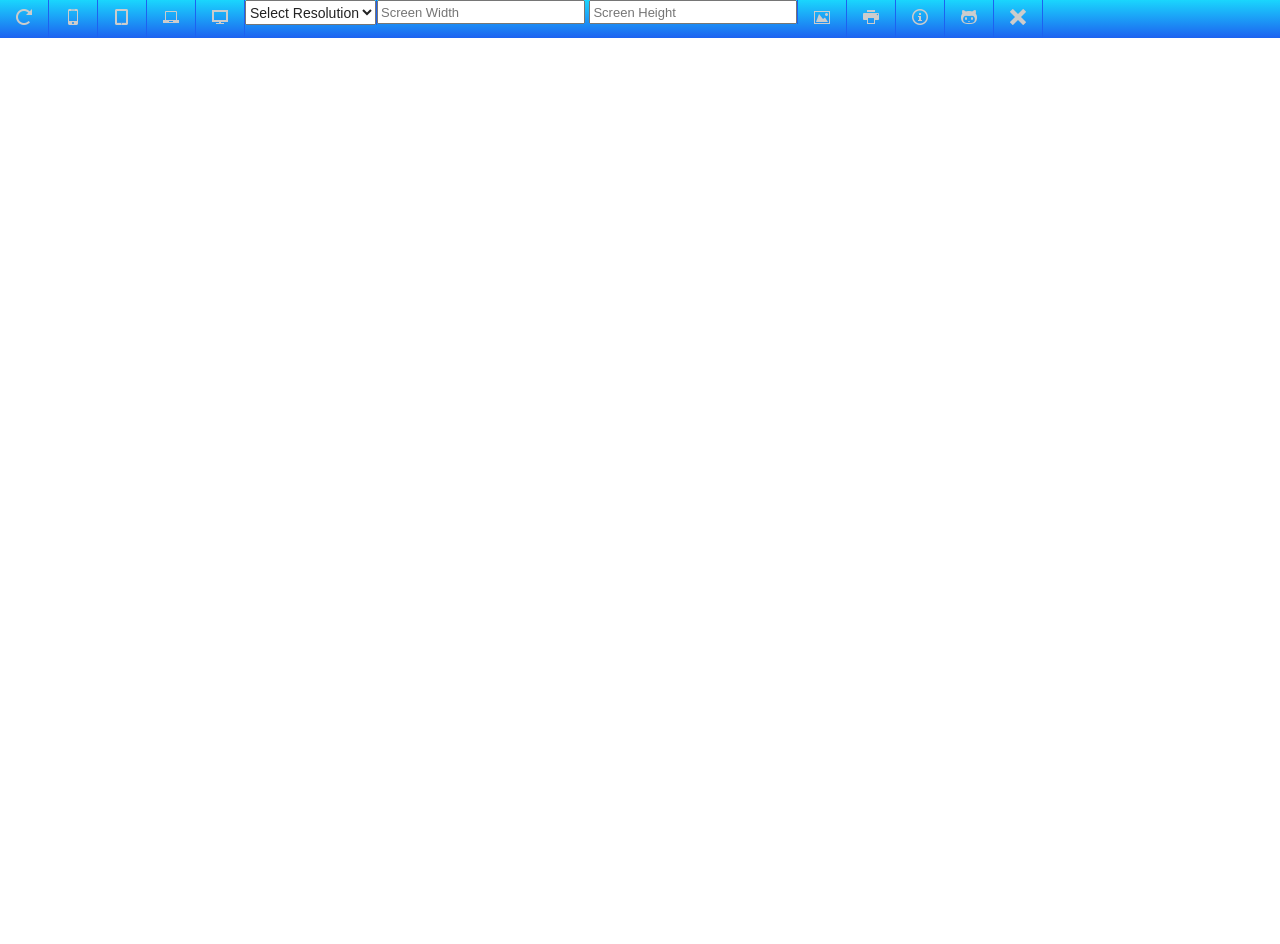
<file: index.html>
<!DOCTYPE html>
<!--[if lt IE 7]>      <html class="no-js lt-ie9 lt-ie8 lt-ie7"> <![endif]-->
<!--[if IE 7]>         <html class="no-js lt-ie9 lt-ie8"> <![endif]-->
<!--[if IE 8]>         <html class="no-js lt-ie9"> <![endif]-->
<!--[if gt IE 8]><!--> <html class="no-js"> <!--<![endif]-->
    <head>
        <meta charset="utf-8">
        <meta http-equiv="X-UA-Compatible" content="IE=edge">
        <title></title>
        <meta name="description" content="">
        <meta name="viewport" content="width=device-width, initial-scale=1">

        <!-- Place favicon.ico and apple-touch-icon.png in the root directory -->

        <link rel="stylesheet" href="css/main.css">

        <link rel="stylesheet/less" type="text/less" href="less/main.less" />

        <script src="scripts/vendor/less-1.6.3.min.js"></script>
        <script src="scripts/vendor/modernizr-2.6.2.min.js"></script>
    </head>
    <body>
        <!--[if lt IE 7]>
            <p class="browsehappy">You are using an <strong>outdated</strong> browser. Please <a href="http://browsehappy.com/">upgrade your browser</a> to improve your experience.</p>
        <![endif]-->



        <!--Viewport Ctrl-->
        <nav>

            <div class="ctrlBtn " id="resReset">
                <span class="ico-spinner5"></span>
            </div><!--Reset-->


            <div class="ctrlBtn " id="mobileRes">
                <span class="ico-mobile"></span>
            </div><!--Phone-->


            <div class="ctrlBtn " id="tabRes">
                <span class="ico-tablet"></span>
            </div><!--Tab-->


            <div class="ctrlBtn " id="laptopRes">
                <span class="ico-laptop"></span>
            </div><!--Laptop-->


            <div class="ctrlBtn " id="desktopRes">
                <span class="ico-screen"></span>
            </div><!--Desktop-->



            <div class="ctrlBtn ">
                <select>
                    <option>Select Resolution</option>

                </select>
            </div><!-- Select Res-->

             <div id='custom_size' class="ctrlBtn ">
                <input type="text" placeholder="Screen Width"/>
                <input type="text" placeholder="Screen Height"/>
            </div><!--Customise Res-->



            <div class="ctrlBtn ">
                <span class="ico-image2"></span>
            </div><!--SnapShot-->



            <div id='ico_print' class="ctrlBtn">
                <span class="ico-print"></span>
            </div><!--Print-->



            <div class="ctrlBtn ">
                <span class="ico-info"></span>
            </div><!--Info-->



            <div class="ctrlBtn ">
                <span class="ico-github"></span>
            </div><!--Github-->



            <div class="ctrlBtn ">
                <span class="ico-close"></span>
            </div><!--Close-->




        </nav>



        <div id="prjContainer">
           <iframe id="content" name="content" frameborder="0" src="http://blog.k97.in/" style="background-color: rgb(255, 255, 255);"></iframe>

        </div><!--/prjContainer-->













         <script src="//ajax.googleapis.com/ajax/libs/jquery/1.10.2/jquery.min.js"></script>
        <script>window.jQuery || document.write('<script src="scripts/vendor/jquery-1.10.2.min.js"><\/script>')</script>
        <script src="scripts/plugins.js"></script>
        <script src="scripts/main.js"></script>

        <!-- Google Analytics: change UA-XXXXX-X to be your site's ID. -->
        <script>
            (function(b,o,i,l,e,r){b.GoogleAnalyticsObject=l;b[l]||(b[l]=
            function(){(b[l].q=b[l].q||[]).push(arguments)});b[l].l=+new Date;
            e=o.createElement(i);r=o.getElementsByTagName(i)[0];
            e.src='//www.google-analytics.com/analytics.js';
            r.parentNode.insertBefore(e,r)}(window,document,'script','ga'));
            ga('create','UA-XXXXX-X');ga('send','pageview');
        </script>
    </body>
</html>
</file>
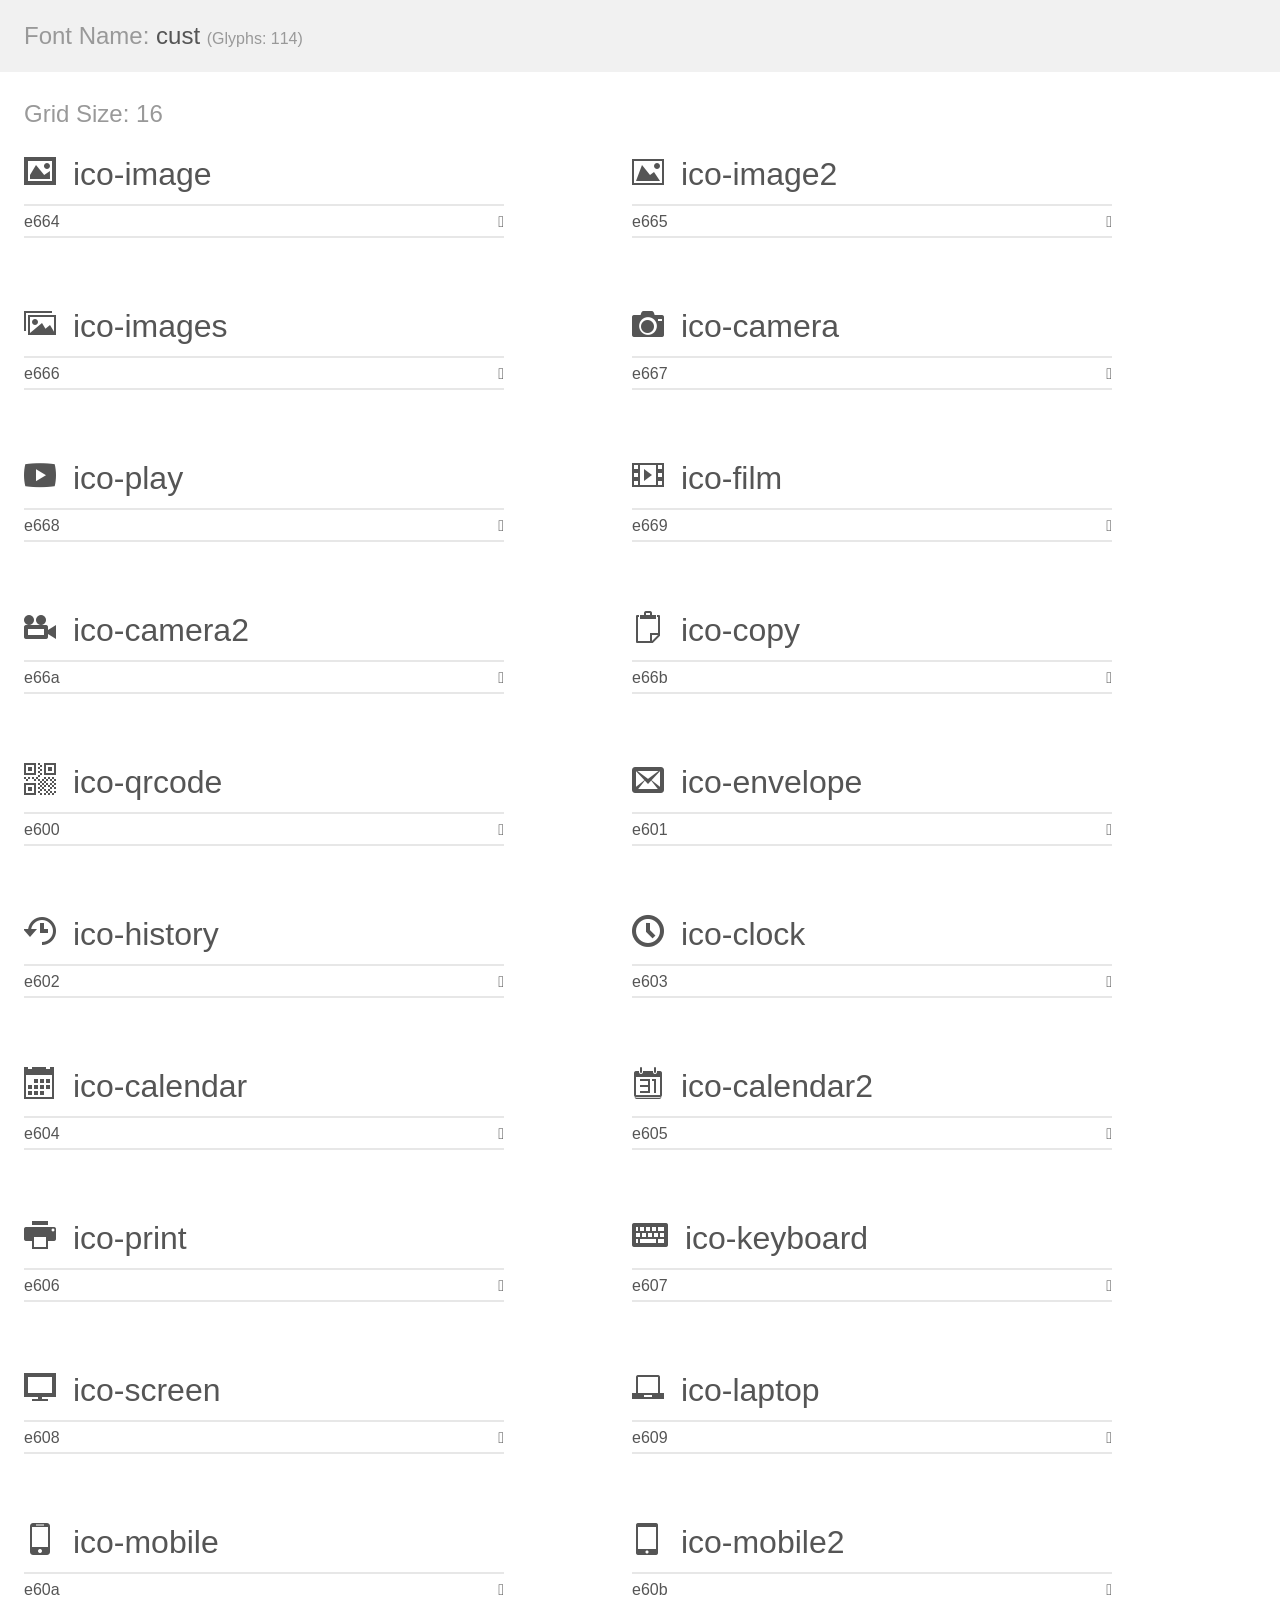
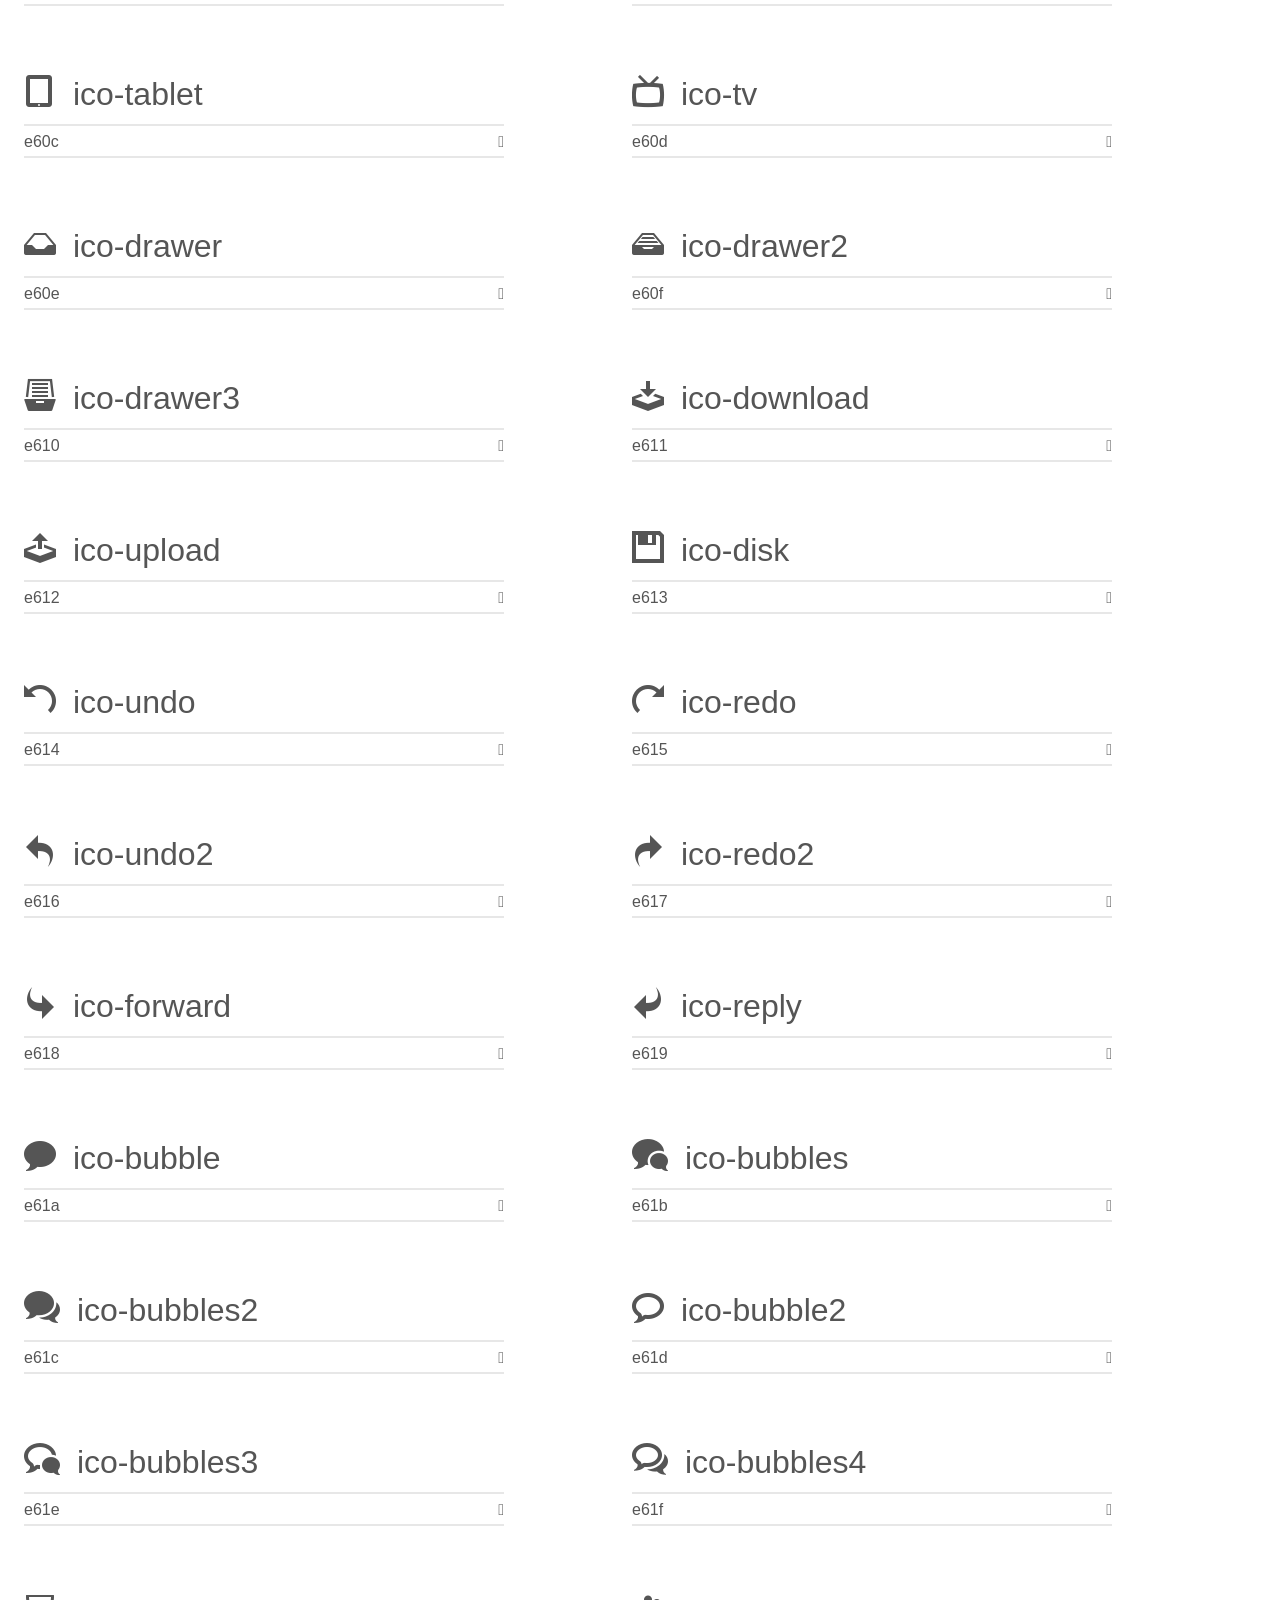
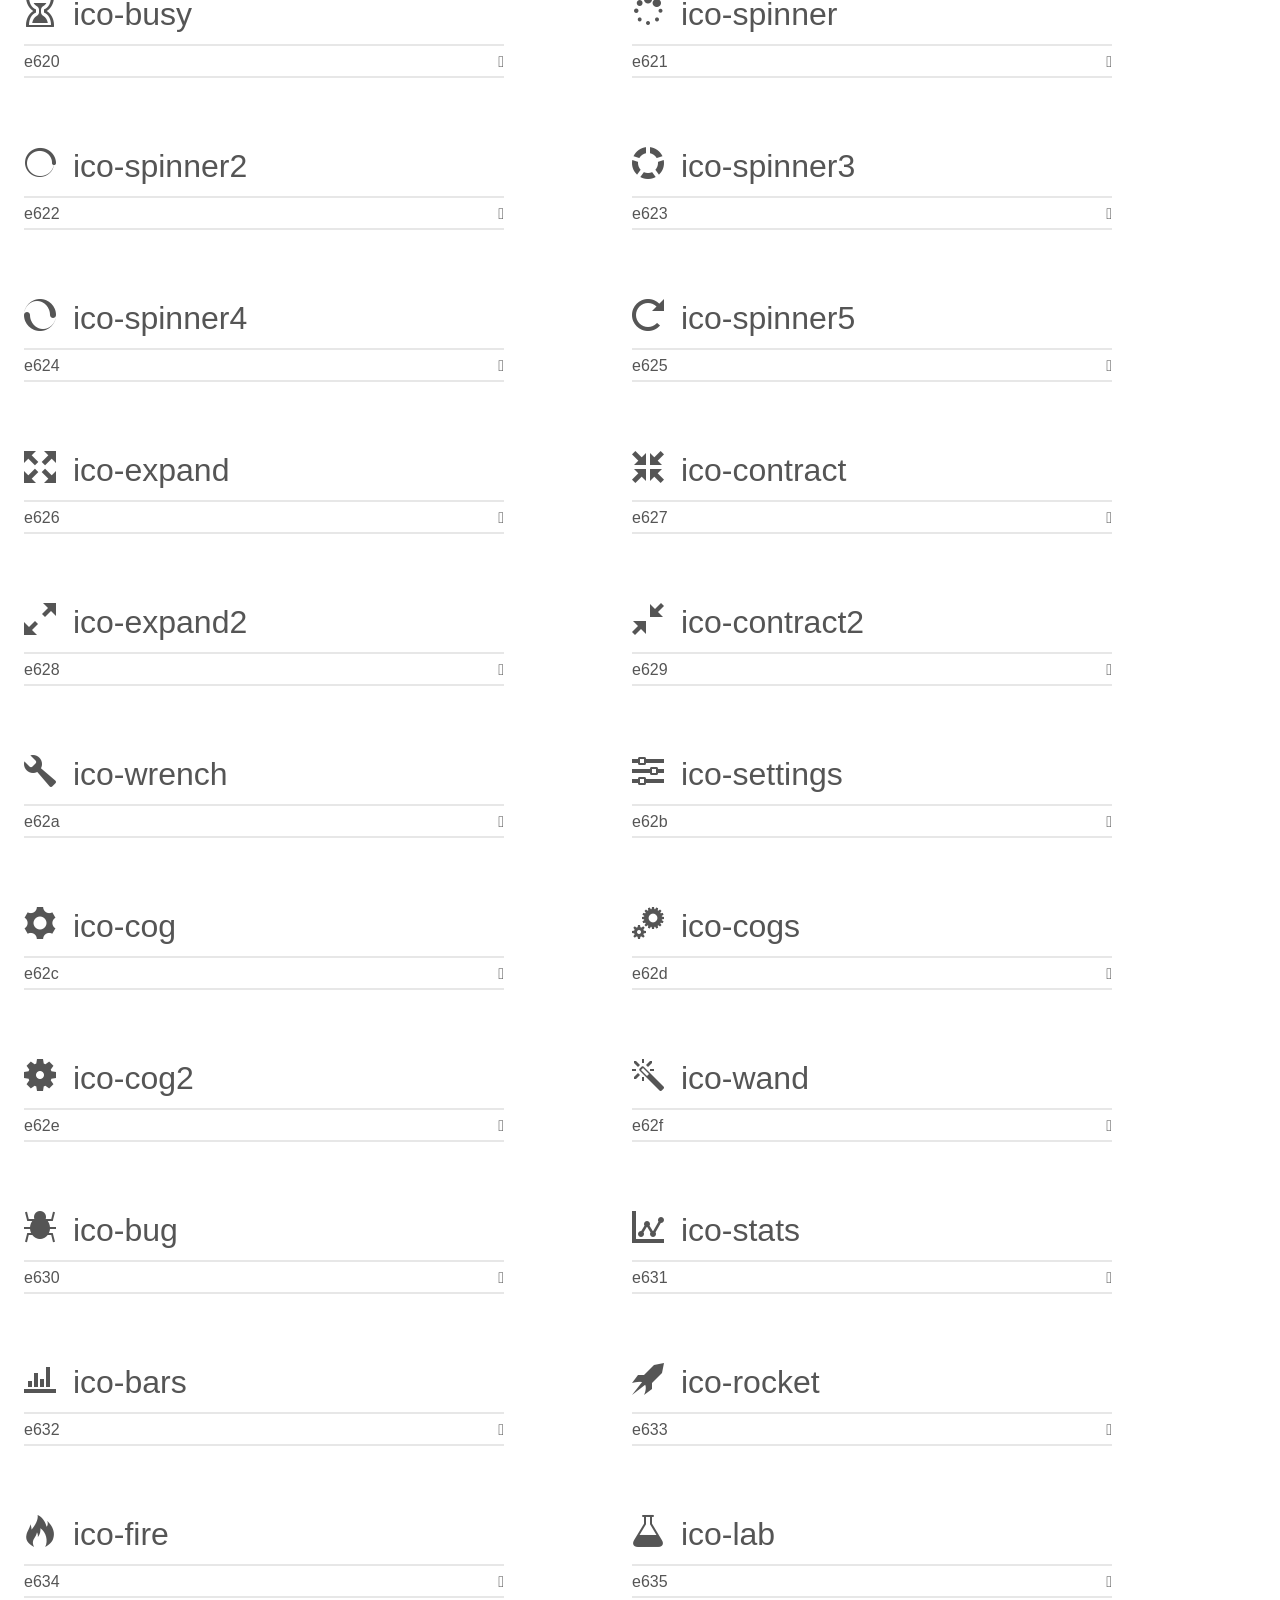
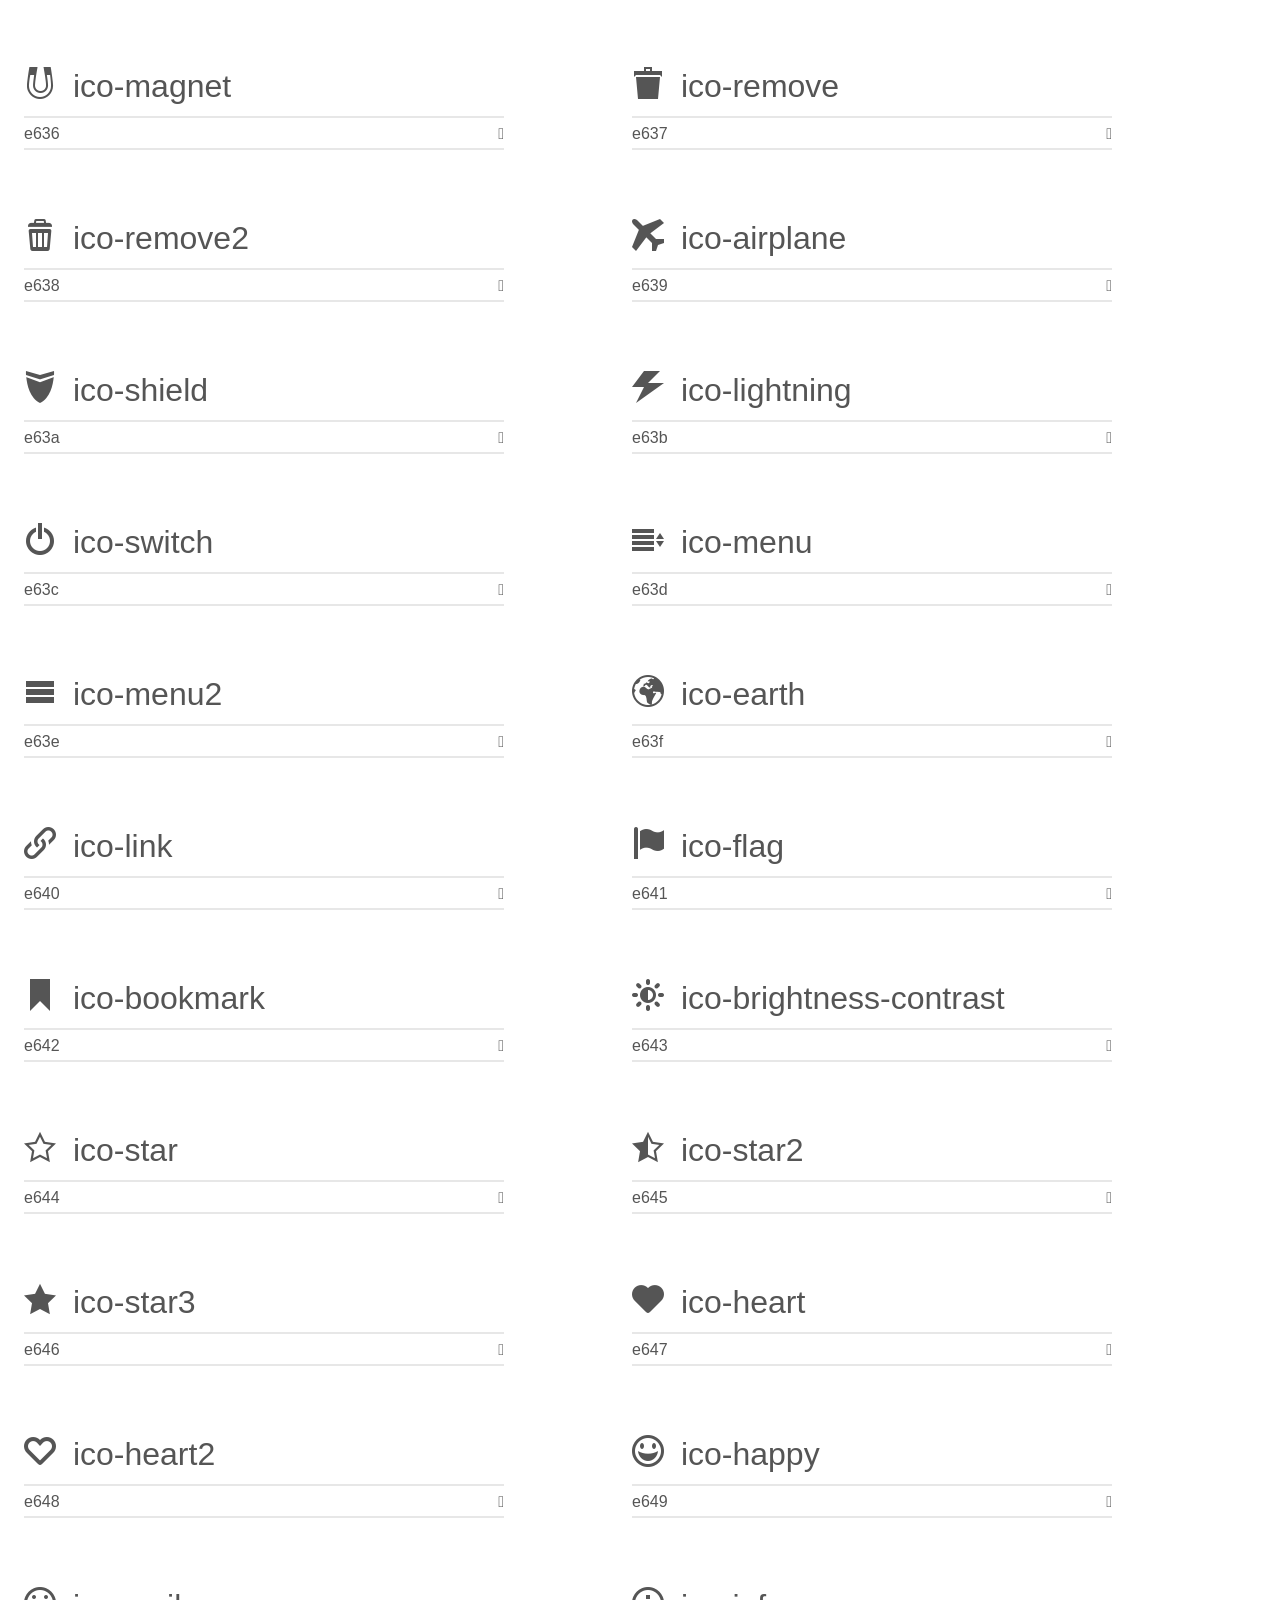
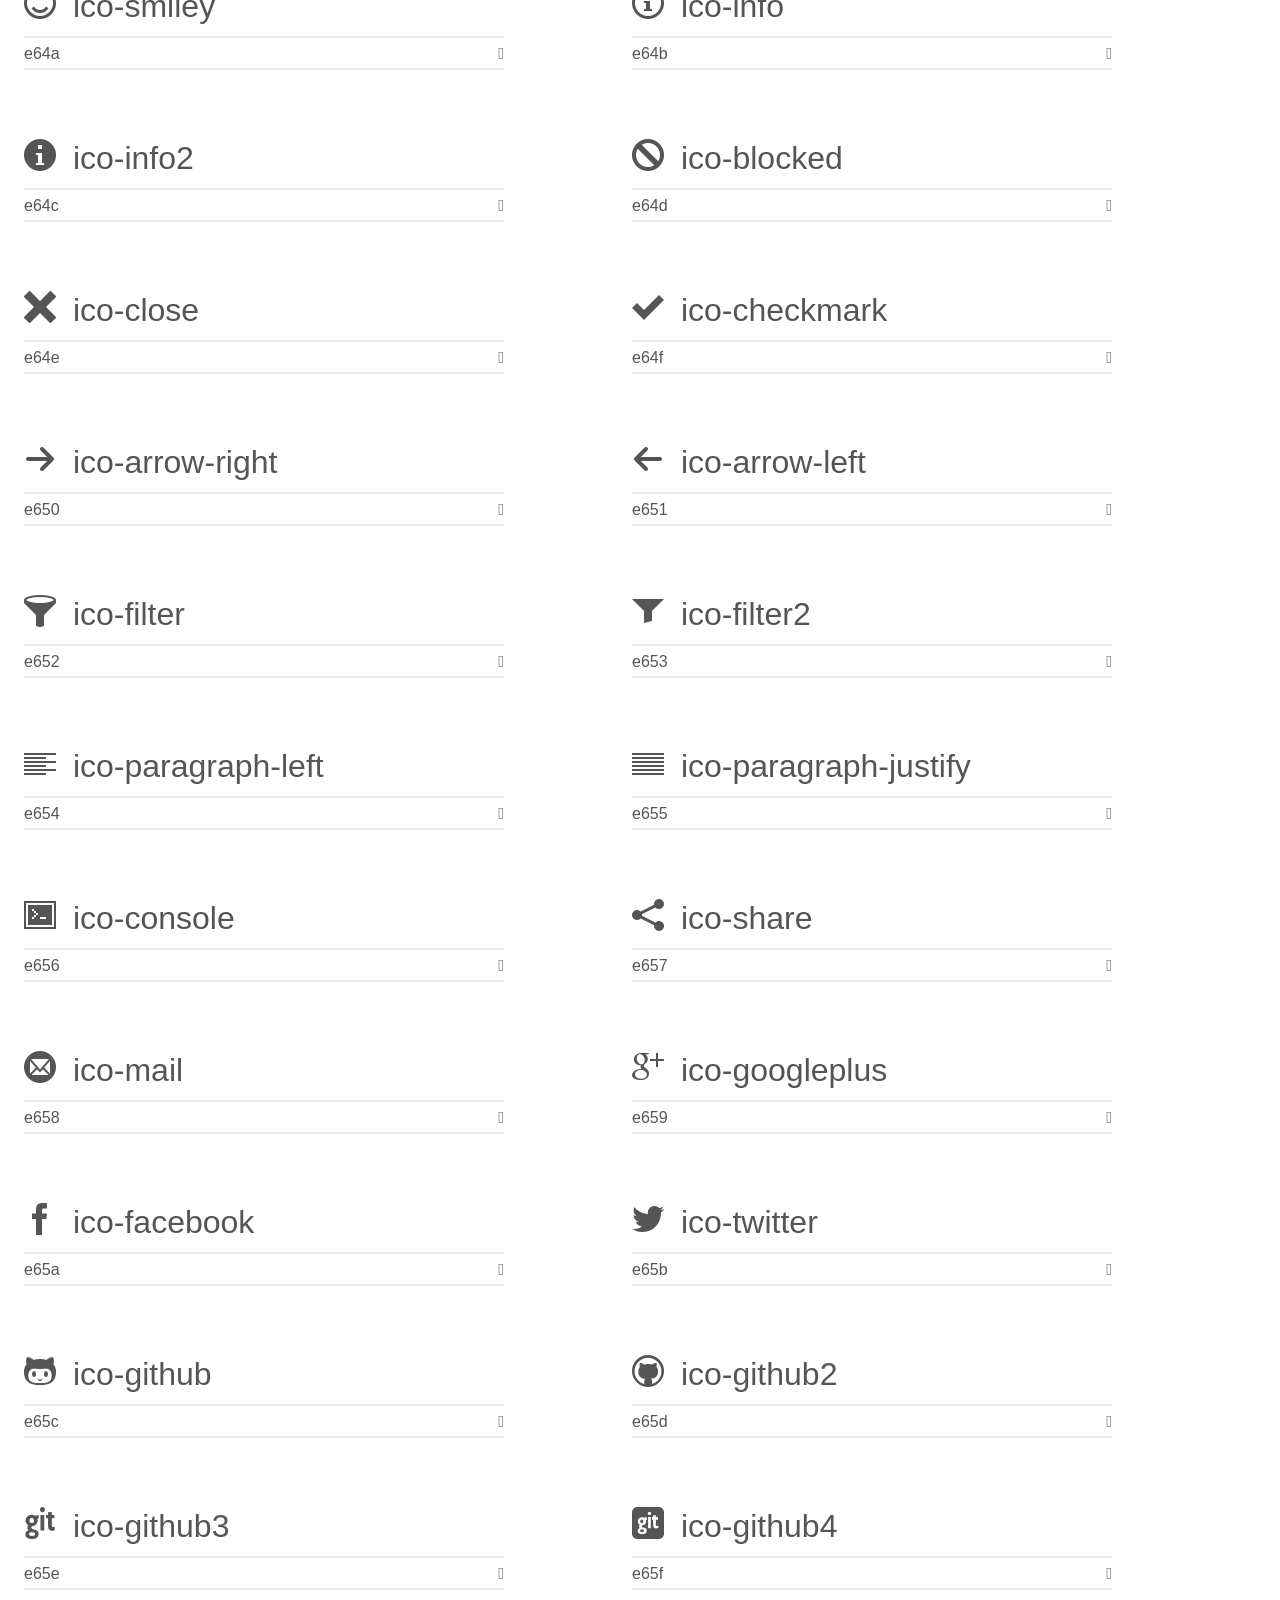
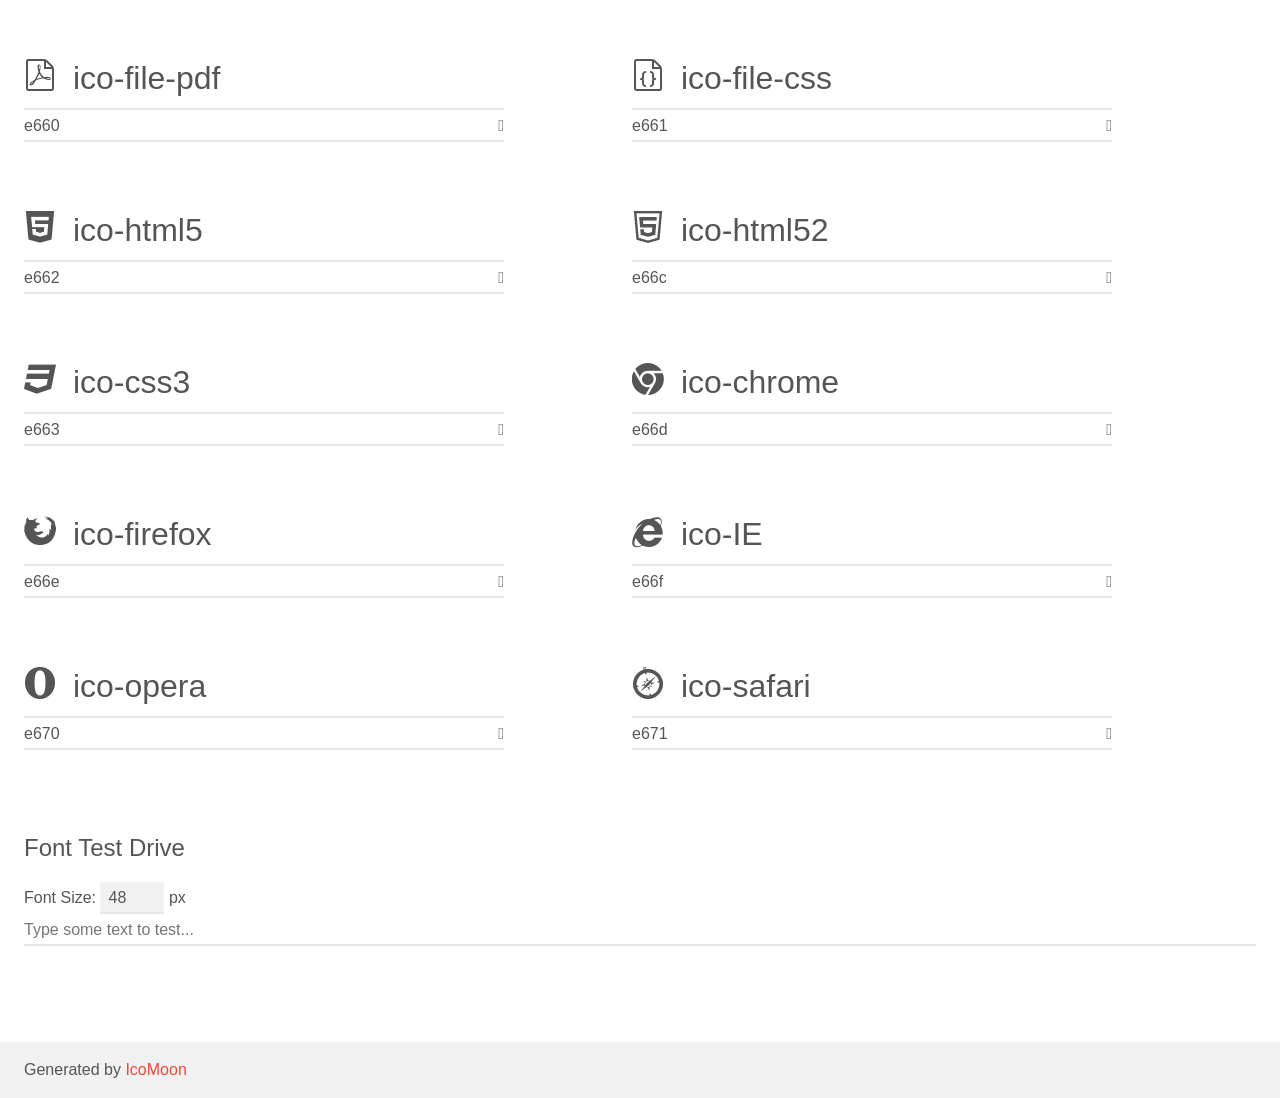
<file: assets/demo.html>
<!doctype html>
<html>
<head>
	<meta charset="utf-8">
	<title>IcoMoon Demo</title>
	<meta name="description" content="An Icon Font Generated By IcoMoon.io">
	<meta name="viewport" content="width=device-width">
	<link rel="stylesheet" href="demo-files/demo.css">
	<link rel="stylesheet" href="style.css">
	<!--[if lt IE 8]><!-->
	<link rel="stylesheet" href="ie7/ie7.css">
	<!--<![endif]-->
</head>
<body>
	<div class="bgc1 clearfix">
		<h1 class="mhmm mvm"><span class="fgc1">Font Name:</span> cust <small class="fgc1">(Glyphs:&nbsp;114)</small></h1>
	</div>
	<div class="clearfix mhl ptl">
		<h1 class="mvm mtn bshadow fgc1">Grid Size: 16</h1>
		<div class="glyph fs1">
			<div class="clearfix bshadow0 pbs">
				<span class="ico-image"></span><span class="mls"> ico-image</span>
			</div>
			<fieldset class="fs0 size1of1 clearfix hidden-false">
				<input type="text" readonly value="e664" class="unit size1of2" />
				<input type="text" maxlength="1" readonly value="&#xe664;" class="unitRight size1of2 talign-right" />
			</fieldset>
			<div class="fs0 bshadow0 clearfix hidden-true">
				<span class="unit pvs fgc1">liga: </span>
				<input type="text" readonly value="" class="liga unitRight" />
			</div>
		</div>
		<div class="glyph fs1">
			<div class="clearfix bshadow0 pbs">
				<span class="ico-image2"></span><span class="mls"> ico-image2</span>
			</div>
			<fieldset class="fs0 size1of1 clearfix hidden-false">
				<input type="text" readonly value="e665" class="unit size1of2" />
				<input type="text" maxlength="1" readonly value="&#xe665;" class="unitRight size1of2 talign-right" />
			</fieldset>
			<div class="fs0 bshadow0 clearfix hidden-true">
				<span class="unit pvs fgc1">liga: </span>
				<input type="text" readonly value="" class="liga unitRight" />
			</div>
		</div>
		<div class="glyph fs1">
			<div class="clearfix bshadow0 pbs">
				<span class="ico-images"></span><span class="mls"> ico-images</span>
			</div>
			<fieldset class="fs0 size1of1 clearfix hidden-false">
				<input type="text" readonly value="e666" class="unit size1of2" />
				<input type="text" maxlength="1" readonly value="&#xe666;" class="unitRight size1of2 talign-right" />
			</fieldset>
			<div class="fs0 bshadow0 clearfix hidden-true">
				<span class="unit pvs fgc1">liga: </span>
				<input type="text" readonly value="" class="liga unitRight" />
			</div>
		</div>
		<div class="glyph fs1">
			<div class="clearfix bshadow0 pbs">
				<span class="ico-camera"></span><span class="mls"> ico-camera</span>
			</div>
			<fieldset class="fs0 size1of1 clearfix hidden-false">
				<input type="text" readonly value="e667" class="unit size1of2" />
				<input type="text" maxlength="1" readonly value="&#xe667;" class="unitRight size1of2 talign-right" />
			</fieldset>
			<div class="fs0 bshadow0 clearfix hidden-true">
				<span class="unit pvs fgc1">liga: </span>
				<input type="text" readonly value="" class="liga unitRight" />
			</div>
		</div>
		<div class="glyph fs1">
			<div class="clearfix bshadow0 pbs">
				<span class="ico-play"></span><span class="mls"> ico-play</span>
			</div>
			<fieldset class="fs0 size1of1 clearfix hidden-false">
				<input type="text" readonly value="e668" class="unit size1of2" />
				<input type="text" maxlength="1" readonly value="&#xe668;" class="unitRight size1of2 talign-right" />
			</fieldset>
			<div class="fs0 bshadow0 clearfix hidden-true">
				<span class="unit pvs fgc1">liga: </span>
				<input type="text" readonly value="" class="liga unitRight" />
			</div>
		</div>
		<div class="glyph fs1">
			<div class="clearfix bshadow0 pbs">
				<span class="ico-film"></span><span class="mls"> ico-film</span>
			</div>
			<fieldset class="fs0 size1of1 clearfix hidden-false">
				<input type="text" readonly value="e669" class="unit size1of2" />
				<input type="text" maxlength="1" readonly value="&#xe669;" class="unitRight size1of2 talign-right" />
			</fieldset>
			<div class="fs0 bshadow0 clearfix hidden-true">
				<span class="unit pvs fgc1">liga: </span>
				<input type="text" readonly value="" class="liga unitRight" />
			</div>
		</div>
		<div class="glyph fs1">
			<div class="clearfix bshadow0 pbs">
				<span class="ico-camera2"></span><span class="mls"> ico-camera2</span>
			</div>
			<fieldset class="fs0 size1of1 clearfix hidden-false">
				<input type="text" readonly value="e66a" class="unit size1of2" />
				<input type="text" maxlength="1" readonly value="&#xe66a;" class="unitRight size1of2 talign-right" />
			</fieldset>
			<div class="fs0 bshadow0 clearfix hidden-true">
				<span class="unit pvs fgc1">liga: </span>
				<input type="text" readonly value="" class="liga unitRight" />
			</div>
		</div>
		<div class="glyph fs1">
			<div class="clearfix bshadow0 pbs">
				<span class="ico-copy"></span><span class="mls"> ico-copy</span>
			</div>
			<fieldset class="fs0 size1of1 clearfix hidden-false">
				<input type="text" readonly value="e66b" class="unit size1of2" />
				<input type="text" maxlength="1" readonly value="&#xe66b;" class="unitRight size1of2 talign-right" />
			</fieldset>
			<div class="fs0 bshadow0 clearfix hidden-true">
				<span class="unit pvs fgc1">liga: </span>
				<input type="text" readonly value="" class="liga unitRight" />
			</div>
		</div>
		<div class="glyph fs1">
			<div class="clearfix bshadow0 pbs">
				<span class="ico-qrcode"></span><span class="mls"> ico-qrcode</span>
			</div>
			<fieldset class="fs0 size1of1 clearfix hidden-false">
				<input type="text" readonly value="e600" class="unit size1of2" />
				<input type="text" maxlength="1" readonly value="&#xe600;" class="unitRight size1of2 talign-right" />
			</fieldset>
			<div class="fs0 bshadow0 clearfix hidden-true">
				<span class="unit pvs fgc1">liga: </span>
				<input type="text" readonly value="" class="liga unitRight" />
			</div>
		</div>
		<div class="glyph fs1">
			<div class="clearfix bshadow0 pbs">
				<span class="ico-envelope"></span><span class="mls"> ico-envelope</span>
			</div>
			<fieldset class="fs0 size1of1 clearfix hidden-false">
				<input type="text" readonly value="e601" class="unit size1of2" />
				<input type="text" maxlength="1" readonly value="&#xe601;" class="unitRight size1of2 talign-right" />
			</fieldset>
			<div class="fs0 bshadow0 clearfix hidden-true">
				<span class="unit pvs fgc1">liga: </span>
				<input type="text" readonly value="" class="liga unitRight" />
			</div>
		</div>
		<div class="glyph fs1">
			<div class="clearfix bshadow0 pbs">
				<span class="ico-history"></span><span class="mls"> ico-history</span>
			</div>
			<fieldset class="fs0 size1of1 clearfix hidden-false">
				<input type="text" readonly value="e602" class="unit size1of2" />
				<input type="text" maxlength="1" readonly value="&#xe602;" class="unitRight size1of2 talign-right" />
			</fieldset>
			<div class="fs0 bshadow0 clearfix hidden-true">
				<span class="unit pvs fgc1">liga: </span>
				<input type="text" readonly value="" class="liga unitRight" />
			</div>
		</div>
		<div class="glyph fs1">
			<div class="clearfix bshadow0 pbs">
				<span class="ico-clock"></span><span class="mls"> ico-clock</span>
			</div>
			<fieldset class="fs0 size1of1 clearfix hidden-false">
				<input type="text" readonly value="e603" class="unit size1of2" />
				<input type="text" maxlength="1" readonly value="&#xe603;" class="unitRight size1of2 talign-right" />
			</fieldset>
			<div class="fs0 bshadow0 clearfix hidden-true">
				<span class="unit pvs fgc1">liga: </span>
				<input type="text" readonly value="" class="liga unitRight" />
			</div>
		</div>
		<div class="glyph fs1">
			<div class="clearfix bshadow0 pbs">
				<span class="ico-calendar"></span><span class="mls"> ico-calendar</span>
			</div>
			<fieldset class="fs0 size1of1 clearfix hidden-false">
				<input type="text" readonly value="e604" class="unit size1of2" />
				<input type="text" maxlength="1" readonly value="&#xe604;" class="unitRight size1of2 talign-right" />
			</fieldset>
			<div class="fs0 bshadow0 clearfix hidden-true">
				<span class="unit pvs fgc1">liga: </span>
				<input type="text" readonly value="" class="liga unitRight" />
			</div>
		</div>
		<div class="glyph fs1">
			<div class="clearfix bshadow0 pbs">
				<span class="ico-calendar2"></span><span class="mls"> ico-calendar2</span>
			</div>
			<fieldset class="fs0 size1of1 clearfix hidden-false">
				<input type="text" readonly value="e605" class="unit size1of2" />
				<input type="text" maxlength="1" readonly value="&#xe605;" class="unitRight size1of2 talign-right" />
			</fieldset>
			<div class="fs0 bshadow0 clearfix hidden-true">
				<span class="unit pvs fgc1">liga: </span>
				<input type="text" readonly value="" class="liga unitRight" />
			</div>
		</div>
		<div class="glyph fs1">
			<div class="clearfix bshadow0 pbs">
				<span class="ico-print"></span><span class="mls"> ico-print</span>
			</div>
			<fieldset class="fs0 size1of1 clearfix hidden-false">
				<input type="text" readonly value="e606" class="unit size1of2" />
				<input type="text" maxlength="1" readonly value="&#xe606;" class="unitRight size1of2 talign-right" />
			</fieldset>
			<div class="fs0 bshadow0 clearfix hidden-true">
				<span class="unit pvs fgc1">liga: </span>
				<input type="text" readonly value="" class="liga unitRight" />
			</div>
		</div>
		<div class="glyph fs1">
			<div class="clearfix bshadow0 pbs">
				<span class="ico-keyboard"></span><span class="mls"> ico-keyboard</span>
			</div>
			<fieldset class="fs0 size1of1 clearfix hidden-false">
				<input type="text" readonly value="e607" class="unit size1of2" />
				<input type="text" maxlength="1" readonly value="&#xe607;" class="unitRight size1of2 talign-right" />
			</fieldset>
			<div class="fs0 bshadow0 clearfix hidden-true">
				<span class="unit pvs fgc1">liga: </span>
				<input type="text" readonly value="" class="liga unitRight" />
			</div>
		</div>
		<div class="glyph fs1">
			<div class="clearfix bshadow0 pbs">
				<span class="ico-screen"></span><span class="mls"> ico-screen</span>
			</div>
			<fieldset class="fs0 size1of1 clearfix hidden-false">
				<input type="text" readonly value="e608" class="unit size1of2" />
				<input type="text" maxlength="1" readonly value="&#xe608;" class="unitRight size1of2 talign-right" />
			</fieldset>
			<div class="fs0 bshadow0 clearfix hidden-true">
				<span class="unit pvs fgc1">liga: </span>
				<input type="text" readonly value="" class="liga unitRight" />
			</div>
		</div>
		<div class="glyph fs1">
			<div class="clearfix bshadow0 pbs">
				<span class="ico-laptop"></span><span class="mls"> ico-laptop</span>
			</div>
			<fieldset class="fs0 size1of1 clearfix hidden-false">
				<input type="text" readonly value="e609" class="unit size1of2" />
				<input type="text" maxlength="1" readonly value="&#xe609;" class="unitRight size1of2 talign-right" />
			</fieldset>
			<div class="fs0 bshadow0 clearfix hidden-true">
				<span class="unit pvs fgc1">liga: </span>
				<input type="text" readonly value="" class="liga unitRight" />
			</div>
		</div>
		<div class="glyph fs1">
			<div class="clearfix bshadow0 pbs">
				<span class="ico-mobile"></span><span class="mls"> ico-mobile</span>
			</div>
			<fieldset class="fs0 size1of1 clearfix hidden-false">
				<input type="text" readonly value="e60a" class="unit size1of2" />
				<input type="text" maxlength="1" readonly value="&#xe60a;" class="unitRight size1of2 talign-right" />
			</fieldset>
			<div class="fs0 bshadow0 clearfix hidden-true">
				<span class="unit pvs fgc1">liga: </span>
				<input type="text" readonly value="" class="liga unitRight" />
			</div>
		</div>
		<div class="glyph fs1">
			<div class="clearfix bshadow0 pbs">
				<span class="ico-mobile2"></span><span class="mls"> ico-mobile2</span>
			</div>
			<fieldset class="fs0 size1of1 clearfix hidden-false">
				<input type="text" readonly value="e60b" class="unit size1of2" />
				<input type="text" maxlength="1" readonly value="&#xe60b;" class="unitRight size1of2 talign-right" />
			</fieldset>
			<div class="fs0 bshadow0 clearfix hidden-true">
				<span class="unit pvs fgc1">liga: </span>
				<input type="text" readonly value="" class="liga unitRight" />
			</div>
		</div>
		<div class="glyph fs1">
			<div class="clearfix bshadow0 pbs">
				<span class="ico-tablet"></span><span class="mls"> ico-tablet</span>
			</div>
			<fieldset class="fs0 size1of1 clearfix hidden-false">
				<input type="text" readonly value="e60c" class="unit size1of2" />
				<input type="text" maxlength="1" readonly value="&#xe60c;" class="unitRight size1of2 talign-right" />
			</fieldset>
			<div class="fs0 bshadow0 clearfix hidden-true">
				<span class="unit pvs fgc1">liga: </span>
				<input type="text" readonly value="" class="liga unitRight" />
			</div>
		</div>
		<div class="glyph fs1">
			<div class="clearfix bshadow0 pbs">
				<span class="ico-tv"></span><span class="mls"> ico-tv</span>
			</div>
			<fieldset class="fs0 size1of1 clearfix hidden-false">
				<input type="text" readonly value="e60d" class="unit size1of2" />
				<input type="text" maxlength="1" readonly value="&#xe60d;" class="unitRight size1of2 talign-right" />
			</fieldset>
			<div class="fs0 bshadow0 clearfix hidden-true">
				<span class="unit pvs fgc1">liga: </span>
				<input type="text" readonly value="" class="liga unitRight" />
			</div>
		</div>
		<div class="glyph fs1">
			<div class="clearfix bshadow0 pbs">
				<span class="ico-drawer"></span><span class="mls"> ico-drawer</span>
			</div>
			<fieldset class="fs0 size1of1 clearfix hidden-false">
				<input type="text" readonly value="e60e" class="unit size1of2" />
				<input type="text" maxlength="1" readonly value="&#xe60e;" class="unitRight size1of2 talign-right" />
			</fieldset>
			<div class="fs0 bshadow0 clearfix hidden-true">
				<span class="unit pvs fgc1">liga: </span>
				<input type="text" readonly value="" class="liga unitRight" />
			</div>
		</div>
		<div class="glyph fs1">
			<div class="clearfix bshadow0 pbs">
				<span class="ico-drawer2"></span><span class="mls"> ico-drawer2</span>
			</div>
			<fieldset class="fs0 size1of1 clearfix hidden-false">
				<input type="text" readonly value="e60f" class="unit size1of2" />
				<input type="text" maxlength="1" readonly value="&#xe60f;" class="unitRight size1of2 talign-right" />
			</fieldset>
			<div class="fs0 bshadow0 clearfix hidden-true">
				<span class="unit pvs fgc1">liga: </span>
				<input type="text" readonly value="" class="liga unitRight" />
			</div>
		</div>
		<div class="glyph fs1">
			<div class="clearfix bshadow0 pbs">
				<span class="ico-drawer3"></span><span class="mls"> ico-drawer3</span>
			</div>
			<fieldset class="fs0 size1of1 clearfix hidden-false">
				<input type="text" readonly value="e610" class="unit size1of2" />
				<input type="text" maxlength="1" readonly value="&#xe610;" class="unitRight size1of2 talign-right" />
			</fieldset>
			<div class="fs0 bshadow0 clearfix hidden-true">
				<span class="unit pvs fgc1">liga: </span>
				<input type="text" readonly value="" class="liga unitRight" />
			</div>
		</div>
		<div class="glyph fs1">
			<div class="clearfix bshadow0 pbs">
				<span class="ico-download"></span><span class="mls"> ico-download</span>
			</div>
			<fieldset class="fs0 size1of1 clearfix hidden-false">
				<input type="text" readonly value="e611" class="unit size1of2" />
				<input type="text" maxlength="1" readonly value="&#xe611;" class="unitRight size1of2 talign-right" />
			</fieldset>
			<div class="fs0 bshadow0 clearfix hidden-true">
				<span class="unit pvs fgc1">liga: </span>
				<input type="text" readonly value="" class="liga unitRight" />
			</div>
		</div>
		<div class="glyph fs1">
			<div class="clearfix bshadow0 pbs">
				<span class="ico-upload"></span><span class="mls"> ico-upload</span>
			</div>
			<fieldset class="fs0 size1of1 clearfix hidden-false">
				<input type="text" readonly value="e612" class="unit size1of2" />
				<input type="text" maxlength="1" readonly value="&#xe612;" class="unitRight size1of2 talign-right" />
			</fieldset>
			<div class="fs0 bshadow0 clearfix hidden-true">
				<span class="unit pvs fgc1">liga: </span>
				<input type="text" readonly value="" class="liga unitRight" />
			</div>
		</div>
		<div class="glyph fs1">
			<div class="clearfix bshadow0 pbs">
				<span class="ico-disk"></span><span class="mls"> ico-disk</span>
			</div>
			<fieldset class="fs0 size1of1 clearfix hidden-false">
				<input type="text" readonly value="e613" class="unit size1of2" />
				<input type="text" maxlength="1" readonly value="&#xe613;" class="unitRight size1of2 talign-right" />
			</fieldset>
			<div class="fs0 bshadow0 clearfix hidden-true">
				<span class="unit pvs fgc1">liga: </span>
				<input type="text" readonly value="" class="liga unitRight" />
			</div>
		</div>
		<div class="glyph fs1">
			<div class="clearfix bshadow0 pbs">
				<span class="ico-undo"></span><span class="mls"> ico-undo</span>
			</div>
			<fieldset class="fs0 size1of1 clearfix hidden-false">
				<input type="text" readonly value="e614" class="unit size1of2" />
				<input type="text" maxlength="1" readonly value="&#xe614;" class="unitRight size1of2 talign-right" />
			</fieldset>
			<div class="fs0 bshadow0 clearfix hidden-true">
				<span class="unit pvs fgc1">liga: </span>
				<input type="text" readonly value="" class="liga unitRight" />
			</div>
		</div>
		<div class="glyph fs1">
			<div class="clearfix bshadow0 pbs">
				<span class="ico-redo"></span><span class="mls"> ico-redo</span>
			</div>
			<fieldset class="fs0 size1of1 clearfix hidden-false">
				<input type="text" readonly value="e615" class="unit size1of2" />
				<input type="text" maxlength="1" readonly value="&#xe615;" class="unitRight size1of2 talign-right" />
			</fieldset>
			<div class="fs0 bshadow0 clearfix hidden-true">
				<span class="unit pvs fgc1">liga: </span>
				<input type="text" readonly value="" class="liga unitRight" />
			</div>
		</div>
		<div class="glyph fs1">
			<div class="clearfix bshadow0 pbs">
				<span class="ico-undo2"></span><span class="mls"> ico-undo2</span>
			</div>
			<fieldset class="fs0 size1of1 clearfix hidden-false">
				<input type="text" readonly value="e616" class="unit size1of2" />
				<input type="text" maxlength="1" readonly value="&#xe616;" class="unitRight size1of2 talign-right" />
			</fieldset>
			<div class="fs0 bshadow0 clearfix hidden-true">
				<span class="unit pvs fgc1">liga: </span>
				<input type="text" readonly value="" class="liga unitRight" />
			</div>
		</div>
		<div class="glyph fs1">
			<div class="clearfix bshadow0 pbs">
				<span class="ico-redo2"></span><span class="mls"> ico-redo2</span>
			</div>
			<fieldset class="fs0 size1of1 clearfix hidden-false">
				<input type="text" readonly value="e617" class="unit size1of2" />
				<input type="text" maxlength="1" readonly value="&#xe617;" class="unitRight size1of2 talign-right" />
			</fieldset>
			<div class="fs0 bshadow0 clearfix hidden-true">
				<span class="unit pvs fgc1">liga: </span>
				<input type="text" readonly value="" class="liga unitRight" />
			</div>
		</div>
		<div class="glyph fs1">
			<div class="clearfix bshadow0 pbs">
				<span class="ico-forward"></span><span class="mls"> ico-forward</span>
			</div>
			<fieldset class="fs0 size1of1 clearfix hidden-false">
				<input type="text" readonly value="e618" class="unit size1of2" />
				<input type="text" maxlength="1" readonly value="&#xe618;" class="unitRight size1of2 talign-right" />
			</fieldset>
			<div class="fs0 bshadow0 clearfix hidden-true">
				<span class="unit pvs fgc1">liga: </span>
				<input type="text" readonly value="" class="liga unitRight" />
			</div>
		</div>
		<div class="glyph fs1">
			<div class="clearfix bshadow0 pbs">
				<span class="ico-reply"></span><span class="mls"> ico-reply</span>
			</div>
			<fieldset class="fs0 size1of1 clearfix hidden-false">
				<input type="text" readonly value="e619" class="unit size1of2" />
				<input type="text" maxlength="1" readonly value="&#xe619;" class="unitRight size1of2 talign-right" />
			</fieldset>
			<div class="fs0 bshadow0 clearfix hidden-true">
				<span class="unit pvs fgc1">liga: </span>
				<input type="text" readonly value="" class="liga unitRight" />
			</div>
		</div>
		<div class="glyph fs1">
			<div class="clearfix bshadow0 pbs">
				<span class="ico-bubble"></span><span class="mls"> ico-bubble</span>
			</div>
			<fieldset class="fs0 size1of1 clearfix hidden-false">
				<input type="text" readonly value="e61a" class="unit size1of2" />
				<input type="text" maxlength="1" readonly value="&#xe61a;" class="unitRight size1of2 talign-right" />
			</fieldset>
			<div class="fs0 bshadow0 clearfix hidden-true">
				<span class="unit pvs fgc1">liga: </span>
				<input type="text" readonly value="" class="liga unitRight" />
			</div>
		</div>
		<div class="glyph fs1">
			<div class="clearfix bshadow0 pbs">
				<span class="ico-bubbles"></span><span class="mls"> ico-bubbles</span>
			</div>
			<fieldset class="fs0 size1of1 clearfix hidden-false">
				<input type="text" readonly value="e61b" class="unit size1of2" />
				<input type="text" maxlength="1" readonly value="&#xe61b;" class="unitRight size1of2 talign-right" />
			</fieldset>
			<div class="fs0 bshadow0 clearfix hidden-true">
				<span class="unit pvs fgc1">liga: </span>
				<input type="text" readonly value="" class="liga unitRight" />
			</div>
		</div>
		<div class="glyph fs1">
			<div class="clearfix bshadow0 pbs">
				<span class="ico-bubbles2"></span><span class="mls"> ico-bubbles2</span>
			</div>
			<fieldset class="fs0 size1of1 clearfix hidden-false">
				<input type="text" readonly value="e61c" class="unit size1of2" />
				<input type="text" maxlength="1" readonly value="&#xe61c;" class="unitRight size1of2 talign-right" />
			</fieldset>
			<div class="fs0 bshadow0 clearfix hidden-true">
				<span class="unit pvs fgc1">liga: </span>
				<input type="text" readonly value="" class="liga unitRight" />
			</div>
		</div>
		<div class="glyph fs1">
			<div class="clearfix bshadow0 pbs">
				<span class="ico-bubble2"></span><span class="mls"> ico-bubble2</span>
			</div>
			<fieldset class="fs0 size1of1 clearfix hidden-false">
				<input type="text" readonly value="e61d" class="unit size1of2" />
				<input type="text" maxlength="1" readonly value="&#xe61d;" class="unitRight size1of2 talign-right" />
			</fieldset>
			<div class="fs0 bshadow0 clearfix hidden-true">
				<span class="unit pvs fgc1">liga: </span>
				<input type="text" readonly value="" class="liga unitRight" />
			</div>
		</div>
		<div class="glyph fs1">
			<div class="clearfix bshadow0 pbs">
				<span class="ico-bubbles3"></span><span class="mls"> ico-bubbles3</span>
			</div>
			<fieldset class="fs0 size1of1 clearfix hidden-false">
				<input type="text" readonly value="e61e" class="unit size1of2" />
				<input type="text" maxlength="1" readonly value="&#xe61e;" class="unitRight size1of2 talign-right" />
			</fieldset>
			<div class="fs0 bshadow0 clearfix hidden-true">
				<span class="unit pvs fgc1">liga: </span>
				<input type="text" readonly value="" class="liga unitRight" />
			</div>
		</div>
		<div class="glyph fs1">
			<div class="clearfix bshadow0 pbs">
				<span class="ico-bubbles4"></span><span class="mls"> ico-bubbles4</span>
			</div>
			<fieldset class="fs0 size1of1 clearfix hidden-false">
				<input type="text" readonly value="e61f" class="unit size1of2" />
				<input type="text" maxlength="1" readonly value="&#xe61f;" class="unitRight size1of2 talign-right" />
			</fieldset>
			<div class="fs0 bshadow0 clearfix hidden-true">
				<span class="unit pvs fgc1">liga: </span>
				<input type="text" readonly value="" class="liga unitRight" />
			</div>
		</div>
		<div class="glyph fs1">
			<div class="clearfix bshadow0 pbs">
				<span class="ico-busy"></span><span class="mls"> ico-busy</span>
			</div>
			<fieldset class="fs0 size1of1 clearfix hidden-false">
				<input type="text" readonly value="e620" class="unit size1of2" />
				<input type="text" maxlength="1" readonly value="&#xe620;" class="unitRight size1of2 talign-right" />
			</fieldset>
			<div class="fs0 bshadow0 clearfix hidden-true">
				<span class="unit pvs fgc1">liga: </span>
				<input type="text" readonly value="" class="liga unitRight" />
			</div>
		</div>
		<div class="glyph fs1">
			<div class="clearfix bshadow0 pbs">
				<span class="ico-spinner"></span><span class="mls"> ico-spinner</span>
			</div>
			<fieldset class="fs0 size1of1 clearfix hidden-false">
				<input type="text" readonly value="e621" class="unit size1of2" />
				<input type="text" maxlength="1" readonly value="&#xe621;" class="unitRight size1of2 talign-right" />
			</fieldset>
			<div class="fs0 bshadow0 clearfix hidden-true">
				<span class="unit pvs fgc1">liga: </span>
				<input type="text" readonly value="" class="liga unitRight" />
			</div>
		</div>
		<div class="glyph fs1">
			<div class="clearfix bshadow0 pbs">
				<span class="ico-spinner2"></span><span class="mls"> ico-spinner2</span>
			</div>
			<fieldset class="fs0 size1of1 clearfix hidden-false">
				<input type="text" readonly value="e622" class="unit size1of2" />
				<input type="text" maxlength="1" readonly value="&#xe622;" class="unitRight size1of2 talign-right" />
			</fieldset>
			<div class="fs0 bshadow0 clearfix hidden-true">
				<span class="unit pvs fgc1">liga: </span>
				<input type="text" readonly value="" class="liga unitRight" />
			</div>
		</div>
		<div class="glyph fs1">
			<div class="clearfix bshadow0 pbs">
				<span class="ico-spinner3"></span><span class="mls"> ico-spinner3</span>
			</div>
			<fieldset class="fs0 size1of1 clearfix hidden-false">
				<input type="text" readonly value="e623" class="unit size1of2" />
				<input type="text" maxlength="1" readonly value="&#xe623;" class="unitRight size1of2 talign-right" />
			</fieldset>
			<div class="fs0 bshadow0 clearfix hidden-true">
				<span class="unit pvs fgc1">liga: </span>
				<input type="text" readonly value="" class="liga unitRight" />
			</div>
		</div>
		<div class="glyph fs1">
			<div class="clearfix bshadow0 pbs">
				<span class="ico-spinner4"></span><span class="mls"> ico-spinner4</span>
			</div>
			<fieldset class="fs0 size1of1 clearfix hidden-false">
				<input type="text" readonly value="e624" class="unit size1of2" />
				<input type="text" maxlength="1" readonly value="&#xe624;" class="unitRight size1of2 talign-right" />
			</fieldset>
			<div class="fs0 bshadow0 clearfix hidden-true">
				<span class="unit pvs fgc1">liga: </span>
				<input type="text" readonly value="" class="liga unitRight" />
			</div>
		</div>
		<div class="glyph fs1">
			<div class="clearfix bshadow0 pbs">
				<span class="ico-spinner5"></span><span class="mls"> ico-spinner5</span>
			</div>
			<fieldset class="fs0 size1of1 clearfix hidden-false">
				<input type="text" readonly value="e625" class="unit size1of2" />
				<input type="text" maxlength="1" readonly value="&#xe625;" class="unitRight size1of2 talign-right" />
			</fieldset>
			<div class="fs0 bshadow0 clearfix hidden-true">
				<span class="unit pvs fgc1">liga: </span>
				<input type="text" readonly value="" class="liga unitRight" />
			</div>
		</div>
		<div class="glyph fs1">
			<div class="clearfix bshadow0 pbs">
				<span class="ico-expand"></span><span class="mls"> ico-expand</span>
			</div>
			<fieldset class="fs0 size1of1 clearfix hidden-false">
				<input type="text" readonly value="e626" class="unit size1of2" />
				<input type="text" maxlength="1" readonly value="&#xe626;" class="unitRight size1of2 talign-right" />
			</fieldset>
			<div class="fs0 bshadow0 clearfix hidden-true">
				<span class="unit pvs fgc1">liga: </span>
				<input type="text" readonly value="" class="liga unitRight" />
			</div>
		</div>
		<div class="glyph fs1">
			<div class="clearfix bshadow0 pbs">
				<span class="ico-contract"></span><span class="mls"> ico-contract</span>
			</div>
			<fieldset class="fs0 size1of1 clearfix hidden-false">
				<input type="text" readonly value="e627" class="unit size1of2" />
				<input type="text" maxlength="1" readonly value="&#xe627;" class="unitRight size1of2 talign-right" />
			</fieldset>
			<div class="fs0 bshadow0 clearfix hidden-true">
				<span class="unit pvs fgc1">liga: </span>
				<input type="text" readonly value="" class="liga unitRight" />
			</div>
		</div>
		<div class="glyph fs1">
			<div class="clearfix bshadow0 pbs">
				<span class="ico-expand2"></span><span class="mls"> ico-expand2</span>
			</div>
			<fieldset class="fs0 size1of1 clearfix hidden-false">
				<input type="text" readonly value="e628" class="unit size1of2" />
				<input type="text" maxlength="1" readonly value="&#xe628;" class="unitRight size1of2 talign-right" />
			</fieldset>
			<div class="fs0 bshadow0 clearfix hidden-true">
				<span class="unit pvs fgc1">liga: </span>
				<input type="text" readonly value="" class="liga unitRight" />
			</div>
		</div>
		<div class="glyph fs1">
			<div class="clearfix bshadow0 pbs">
				<span class="ico-contract2"></span><span class="mls"> ico-contract2</span>
			</div>
			<fieldset class="fs0 size1of1 clearfix hidden-false">
				<input type="text" readonly value="e629" class="unit size1of2" />
				<input type="text" maxlength="1" readonly value="&#xe629;" class="unitRight size1of2 talign-right" />
			</fieldset>
			<div class="fs0 bshadow0 clearfix hidden-true">
				<span class="unit pvs fgc1">liga: </span>
				<input type="text" readonly value="" class="liga unitRight" />
			</div>
		</div>
		<div class="glyph fs1">
			<div class="clearfix bshadow0 pbs">
				<span class="ico-wrench"></span><span class="mls"> ico-wrench</span>
			</div>
			<fieldset class="fs0 size1of1 clearfix hidden-false">
				<input type="text" readonly value="e62a" class="unit size1of2" />
				<input type="text" maxlength="1" readonly value="&#xe62a;" class="unitRight size1of2 talign-right" />
			</fieldset>
			<div class="fs0 bshadow0 clearfix hidden-true">
				<span class="unit pvs fgc1">liga: </span>
				<input type="text" readonly value="" class="liga unitRight" />
			</div>
		</div>
		<div class="glyph fs1">
			<div class="clearfix bshadow0 pbs">
				<span class="ico-settings"></span><span class="mls"> ico-settings</span>
			</div>
			<fieldset class="fs0 size1of1 clearfix hidden-false">
				<input type="text" readonly value="e62b" class="unit size1of2" />
				<input type="text" maxlength="1" readonly value="&#xe62b;" class="unitRight size1of2 talign-right" />
			</fieldset>
			<div class="fs0 bshadow0 clearfix hidden-true">
				<span class="unit pvs fgc1">liga: </span>
				<input type="text" readonly value="" class="liga unitRight" />
			</div>
		</div>
		<div class="glyph fs1">
			<div class="clearfix bshadow0 pbs">
				<span class="ico-cog"></span><span class="mls"> ico-cog</span>
			</div>
			<fieldset class="fs0 size1of1 clearfix hidden-false">
				<input type="text" readonly value="e62c" class="unit size1of2" />
				<input type="text" maxlength="1" readonly value="&#xe62c;" class="unitRight size1of2 talign-right" />
			</fieldset>
			<div class="fs0 bshadow0 clearfix hidden-true">
				<span class="unit pvs fgc1">liga: </span>
				<input type="text" readonly value="" class="liga unitRight" />
			</div>
		</div>
		<div class="glyph fs1">
			<div class="clearfix bshadow0 pbs">
				<span class="ico-cogs"></span><span class="mls"> ico-cogs</span>
			</div>
			<fieldset class="fs0 size1of1 clearfix hidden-false">
				<input type="text" readonly value="e62d" class="unit size1of2" />
				<input type="text" maxlength="1" readonly value="&#xe62d;" class="unitRight size1of2 talign-right" />
			</fieldset>
			<div class="fs0 bshadow0 clearfix hidden-true">
				<span class="unit pvs fgc1">liga: </span>
				<input type="text" readonly value="" class="liga unitRight" />
			</div>
		</div>
		<div class="glyph fs1">
			<div class="clearfix bshadow0 pbs">
				<span class="ico-cog2"></span><span class="mls"> ico-cog2</span>
			</div>
			<fieldset class="fs0 size1of1 clearfix hidden-false">
				<input type="text" readonly value="e62e" class="unit size1of2" />
				<input type="text" maxlength="1" readonly value="&#xe62e;" class="unitRight size1of2 talign-right" />
			</fieldset>
			<div class="fs0 bshadow0 clearfix hidden-true">
				<span class="unit pvs fgc1">liga: </span>
				<input type="text" readonly value="" class="liga unitRight" />
			</div>
		</div>
		<div class="glyph fs1">
			<div class="clearfix bshadow0 pbs">
				<span class="ico-wand"></span><span class="mls"> ico-wand</span>
			</div>
			<fieldset class="fs0 size1of1 clearfix hidden-false">
				<input type="text" readonly value="e62f" class="unit size1of2" />
				<input type="text" maxlength="1" readonly value="&#xe62f;" class="unitRight size1of2 talign-right" />
			</fieldset>
			<div class="fs0 bshadow0 clearfix hidden-true">
				<span class="unit pvs fgc1">liga: </span>
				<input type="text" readonly value="" class="liga unitRight" />
			</div>
		</div>
		<div class="glyph fs1">
			<div class="clearfix bshadow0 pbs">
				<span class="ico-bug"></span><span class="mls"> ico-bug</span>
			</div>
			<fieldset class="fs0 size1of1 clearfix hidden-false">
				<input type="text" readonly value="e630" class="unit size1of2" />
				<input type="text" maxlength="1" readonly value="&#xe630;" class="unitRight size1of2 talign-right" />
			</fieldset>
			<div class="fs0 bshadow0 clearfix hidden-true">
				<span class="unit pvs fgc1">liga: </span>
				<input type="text" readonly value="" class="liga unitRight" />
			</div>
		</div>
		<div class="glyph fs1">
			<div class="clearfix bshadow0 pbs">
				<span class="ico-stats"></span><span class="mls"> ico-stats</span>
			</div>
			<fieldset class="fs0 size1of1 clearfix hidden-false">
				<input type="text" readonly value="e631" class="unit size1of2" />
				<input type="text" maxlength="1" readonly value="&#xe631;" class="unitRight size1of2 talign-right" />
			</fieldset>
			<div class="fs0 bshadow0 clearfix hidden-true">
				<span class="unit pvs fgc1">liga: </span>
				<input type="text" readonly value="" class="liga unitRight" />
			</div>
		</div>
		<div class="glyph fs1">
			<div class="clearfix bshadow0 pbs">
				<span class="ico-bars"></span><span class="mls"> ico-bars</span>
			</div>
			<fieldset class="fs0 size1of1 clearfix hidden-false">
				<input type="text" readonly value="e632" class="unit size1of2" />
				<input type="text" maxlength="1" readonly value="&#xe632;" class="unitRight size1of2 talign-right" />
			</fieldset>
			<div class="fs0 bshadow0 clearfix hidden-true">
				<span class="unit pvs fgc1">liga: </span>
				<input type="text" readonly value="" class="liga unitRight" />
			</div>
		</div>
		<div class="glyph fs1">
			<div class="clearfix bshadow0 pbs">
				<span class="ico-rocket"></span><span class="mls"> ico-rocket</span>
			</div>
			<fieldset class="fs0 size1of1 clearfix hidden-false">
				<input type="text" readonly value="e633" class="unit size1of2" />
				<input type="text" maxlength="1" readonly value="&#xe633;" class="unitRight size1of2 talign-right" />
			</fieldset>
			<div class="fs0 bshadow0 clearfix hidden-true">
				<span class="unit pvs fgc1">liga: </span>
				<input type="text" readonly value="" class="liga unitRight" />
			</div>
		</div>
		<div class="glyph fs1">
			<div class="clearfix bshadow0 pbs">
				<span class="ico-fire"></span><span class="mls"> ico-fire</span>
			</div>
			<fieldset class="fs0 size1of1 clearfix hidden-false">
				<input type="text" readonly value="e634" class="unit size1of2" />
				<input type="text" maxlength="1" readonly value="&#xe634;" class="unitRight size1of2 talign-right" />
			</fieldset>
			<div class="fs0 bshadow0 clearfix hidden-true">
				<span class="unit pvs fgc1">liga: </span>
				<input type="text" readonly value="" class="liga unitRight" />
			</div>
		</div>
		<div class="glyph fs1">
			<div class="clearfix bshadow0 pbs">
				<span class="ico-lab"></span><span class="mls"> ico-lab</span>
			</div>
			<fieldset class="fs0 size1of1 clearfix hidden-false">
				<input type="text" readonly value="e635" class="unit size1of2" />
				<input type="text" maxlength="1" readonly value="&#xe635;" class="unitRight size1of2 talign-right" />
			</fieldset>
			<div class="fs0 bshadow0 clearfix hidden-true">
				<span class="unit pvs fgc1">liga: </span>
				<input type="text" readonly value="" class="liga unitRight" />
			</div>
		</div>
		<div class="glyph fs1">
			<div class="clearfix bshadow0 pbs">
				<span class="ico-magnet"></span><span class="mls"> ico-magnet</span>
			</div>
			<fieldset class="fs0 size1of1 clearfix hidden-false">
				<input type="text" readonly value="e636" class="unit size1of2" />
				<input type="text" maxlength="1" readonly value="&#xe636;" class="unitRight size1of2 talign-right" />
			</fieldset>
			<div class="fs0 bshadow0 clearfix hidden-true">
				<span class="unit pvs fgc1">liga: </span>
				<input type="text" readonly value="" class="liga unitRight" />
			</div>
		</div>
		<div class="glyph fs1">
			<div class="clearfix bshadow0 pbs">
				<span class="ico-remove"></span><span class="mls"> ico-remove</span>
			</div>
			<fieldset class="fs0 size1of1 clearfix hidden-false">
				<input type="text" readonly value="e637" class="unit size1of2" />
				<input type="text" maxlength="1" readonly value="&#xe637;" class="unitRight size1of2 talign-right" />
			</fieldset>
			<div class="fs0 bshadow0 clearfix hidden-true">
				<span class="unit pvs fgc1">liga: </span>
				<input type="text" readonly value="" class="liga unitRight" />
			</div>
		</div>
		<div class="glyph fs1">
			<div class="clearfix bshadow0 pbs">
				<span class="ico-remove2"></span><span class="mls"> ico-remove2</span>
			</div>
			<fieldset class="fs0 size1of1 clearfix hidden-false">
				<input type="text" readonly value="e638" class="unit size1of2" />
				<input type="text" maxlength="1" readonly value="&#xe638;" class="unitRight size1of2 talign-right" />
			</fieldset>
			<div class="fs0 bshadow0 clearfix hidden-true">
				<span class="unit pvs fgc1">liga: </span>
				<input type="text" readonly value="" class="liga unitRight" />
			</div>
		</div>
		<div class="glyph fs1">
			<div class="clearfix bshadow0 pbs">
				<span class="ico-airplane"></span><span class="mls"> ico-airplane</span>
			</div>
			<fieldset class="fs0 size1of1 clearfix hidden-false">
				<input type="text" readonly value="e639" class="unit size1of2" />
				<input type="text" maxlength="1" readonly value="&#xe639;" class="unitRight size1of2 talign-right" />
			</fieldset>
			<div class="fs0 bshadow0 clearfix hidden-true">
				<span class="unit pvs fgc1">liga: </span>
				<input type="text" readonly value="" class="liga unitRight" />
			</div>
		</div>
		<div class="glyph fs1">
			<div class="clearfix bshadow0 pbs">
				<span class="ico-shield"></span><span class="mls"> ico-shield</span>
			</div>
			<fieldset class="fs0 size1of1 clearfix hidden-false">
				<input type="text" readonly value="e63a" class="unit size1of2" />
				<input type="text" maxlength="1" readonly value="&#xe63a;" class="unitRight size1of2 talign-right" />
			</fieldset>
			<div class="fs0 bshadow0 clearfix hidden-true">
				<span class="unit pvs fgc1">liga: </span>
				<input type="text" readonly value="" class="liga unitRight" />
			</div>
		</div>
		<div class="glyph fs1">
			<div class="clearfix bshadow0 pbs">
				<span class="ico-lightning"></span><span class="mls"> ico-lightning</span>
			</div>
			<fieldset class="fs0 size1of1 clearfix hidden-false">
				<input type="text" readonly value="e63b" class="unit size1of2" />
				<input type="text" maxlength="1" readonly value="&#xe63b;" class="unitRight size1of2 talign-right" />
			</fieldset>
			<div class="fs0 bshadow0 clearfix hidden-true">
				<span class="unit pvs fgc1">liga: </span>
				<input type="text" readonly value="" class="liga unitRight" />
			</div>
		</div>
		<div class="glyph fs1">
			<div class="clearfix bshadow0 pbs">
				<span class="ico-switch"></span><span class="mls"> ico-switch</span>
			</div>
			<fieldset class="fs0 size1of1 clearfix hidden-false">
				<input type="text" readonly value="e63c" class="unit size1of2" />
				<input type="text" maxlength="1" readonly value="&#xe63c;" class="unitRight size1of2 talign-right" />
			</fieldset>
			<div class="fs0 bshadow0 clearfix hidden-true">
				<span class="unit pvs fgc1">liga: </span>
				<input type="text" readonly value="" class="liga unitRight" />
			</div>
		</div>
		<div class="glyph fs1">
			<div class="clearfix bshadow0 pbs">
				<span class="ico-menu"></span><span class="mls"> ico-menu</span>
			</div>
			<fieldset class="fs0 size1of1 clearfix hidden-false">
				<input type="text" readonly value="e63d" class="unit size1of2" />
				<input type="text" maxlength="1" readonly value="&#xe63d;" class="unitRight size1of2 talign-right" />
			</fieldset>
			<div class="fs0 bshadow0 clearfix hidden-true">
				<span class="unit pvs fgc1">liga: </span>
				<input type="text" readonly value="" class="liga unitRight" />
			</div>
		</div>
		<div class="glyph fs1">
			<div class="clearfix bshadow0 pbs">
				<span class="ico-menu2"></span><span class="mls"> ico-menu2</span>
			</div>
			<fieldset class="fs0 size1of1 clearfix hidden-false">
				<input type="text" readonly value="e63e" class="unit size1of2" />
				<input type="text" maxlength="1" readonly value="&#xe63e;" class="unitRight size1of2 talign-right" />
			</fieldset>
			<div class="fs0 bshadow0 clearfix hidden-true">
				<span class="unit pvs fgc1">liga: </span>
				<input type="text" readonly value="" class="liga unitRight" />
			</div>
		</div>
		<div class="glyph fs1">
			<div class="clearfix bshadow0 pbs">
				<span class="ico-earth"></span><span class="mls"> ico-earth</span>
			</div>
			<fieldset class="fs0 size1of1 clearfix hidden-false">
				<input type="text" readonly value="e63f" class="unit size1of2" />
				<input type="text" maxlength="1" readonly value="&#xe63f;" class="unitRight size1of2 talign-right" />
			</fieldset>
			<div class="fs0 bshadow0 clearfix hidden-true">
				<span class="unit pvs fgc1">liga: </span>
				<input type="text" readonly value="" class="liga unitRight" />
			</div>
		</div>
		<div class="glyph fs1">
			<div class="clearfix bshadow0 pbs">
				<span class="ico-link"></span><span class="mls"> ico-link</span>
			</div>
			<fieldset class="fs0 size1of1 clearfix hidden-false">
				<input type="text" readonly value="e640" class="unit size1of2" />
				<input type="text" maxlength="1" readonly value="&#xe640;" class="unitRight size1of2 talign-right" />
			</fieldset>
			<div class="fs0 bshadow0 clearfix hidden-true">
				<span class="unit pvs fgc1">liga: </span>
				<input type="text" readonly value="" class="liga unitRight" />
			</div>
		</div>
		<div class="glyph fs1">
			<div class="clearfix bshadow0 pbs">
				<span class="ico-flag"></span><span class="mls"> ico-flag</span>
			</div>
			<fieldset class="fs0 size1of1 clearfix hidden-false">
				<input type="text" readonly value="e641" class="unit size1of2" />
				<input type="text" maxlength="1" readonly value="&#xe641;" class="unitRight size1of2 talign-right" />
			</fieldset>
			<div class="fs0 bshadow0 clearfix hidden-true">
				<span class="unit pvs fgc1">liga: </span>
				<input type="text" readonly value="" class="liga unitRight" />
			</div>
		</div>
		<div class="glyph fs1">
			<div class="clearfix bshadow0 pbs">
				<span class="ico-bookmark"></span><span class="mls"> ico-bookmark</span>
			</div>
			<fieldset class="fs0 size1of1 clearfix hidden-false">
				<input type="text" readonly value="e642" class="unit size1of2" />
				<input type="text" maxlength="1" readonly value="&#xe642;" class="unitRight size1of2 talign-right" />
			</fieldset>
			<div class="fs0 bshadow0 clearfix hidden-true">
				<span class="unit pvs fgc1">liga: </span>
				<input type="text" readonly value="" class="liga unitRight" />
			</div>
		</div>
		<div class="glyph fs1">
			<div class="clearfix bshadow0 pbs">
				<span class="ico-brightness-contrast"></span><span class="mls"> ico-brightness-contrast</span>
			</div>
			<fieldset class="fs0 size1of1 clearfix hidden-false">
				<input type="text" readonly value="e643" class="unit size1of2" />
				<input type="text" maxlength="1" readonly value="&#xe643;" class="unitRight size1of2 talign-right" />
			</fieldset>
			<div class="fs0 bshadow0 clearfix hidden-true">
				<span class="unit pvs fgc1">liga: </span>
				<input type="text" readonly value="" class="liga unitRight" />
			</div>
		</div>
		<div class="glyph fs1">
			<div class="clearfix bshadow0 pbs">
				<span class="ico-star"></span><span class="mls"> ico-star</span>
			</div>
			<fieldset class="fs0 size1of1 clearfix hidden-false">
				<input type="text" readonly value="e644" class="unit size1of2" />
				<input type="text" maxlength="1" readonly value="&#xe644;" class="unitRight size1of2 talign-right" />
			</fieldset>
			<div class="fs0 bshadow0 clearfix hidden-true">
				<span class="unit pvs fgc1">liga: </span>
				<input type="text" readonly value="" class="liga unitRight" />
			</div>
		</div>
		<div class="glyph fs1">
			<div class="clearfix bshadow0 pbs">
				<span class="ico-star2"></span><span class="mls"> ico-star2</span>
			</div>
			<fieldset class="fs0 size1of1 clearfix hidden-false">
				<input type="text" readonly value="e645" class="unit size1of2" />
				<input type="text" maxlength="1" readonly value="&#xe645;" class="unitRight size1of2 talign-right" />
			</fieldset>
			<div class="fs0 bshadow0 clearfix hidden-true">
				<span class="unit pvs fgc1">liga: </span>
				<input type="text" readonly value="" class="liga unitRight" />
			</div>
		</div>
		<div class="glyph fs1">
			<div class="clearfix bshadow0 pbs">
				<span class="ico-star3"></span><span class="mls"> ico-star3</span>
			</div>
			<fieldset class="fs0 size1of1 clearfix hidden-false">
				<input type="text" readonly value="e646" class="unit size1of2" />
				<input type="text" maxlength="1" readonly value="&#xe646;" class="unitRight size1of2 talign-right" />
			</fieldset>
			<div class="fs0 bshadow0 clearfix hidden-true">
				<span class="unit pvs fgc1">liga: </span>
				<input type="text" readonly value="" class="liga unitRight" />
			</div>
		</div>
		<div class="glyph fs1">
			<div class="clearfix bshadow0 pbs">
				<span class="ico-heart"></span><span class="mls"> ico-heart</span>
			</div>
			<fieldset class="fs0 size1of1 clearfix hidden-false">
				<input type="text" readonly value="e647" class="unit size1of2" />
				<input type="text" maxlength="1" readonly value="&#xe647;" class="unitRight size1of2 talign-right" />
			</fieldset>
			<div class="fs0 bshadow0 clearfix hidden-true">
				<span class="unit pvs fgc1">liga: </span>
				<input type="text" readonly value="" class="liga unitRight" />
			</div>
		</div>
		<div class="glyph fs1">
			<div class="clearfix bshadow0 pbs">
				<span class="ico-heart2"></span><span class="mls"> ico-heart2</span>
			</div>
			<fieldset class="fs0 size1of1 clearfix hidden-false">
				<input type="text" readonly value="e648" class="unit size1of2" />
				<input type="text" maxlength="1" readonly value="&#xe648;" class="unitRight size1of2 talign-right" />
			</fieldset>
			<div class="fs0 bshadow0 clearfix hidden-true">
				<span class="unit pvs fgc1">liga: </span>
				<input type="text" readonly value="" class="liga unitRight" />
			</div>
		</div>
		<div class="glyph fs1">
			<div class="clearfix bshadow0 pbs">
				<span class="ico-happy"></span><span class="mls"> ico-happy</span>
			</div>
			<fieldset class="fs0 size1of1 clearfix hidden-false">
				<input type="text" readonly value="e649" class="unit size1of2" />
				<input type="text" maxlength="1" readonly value="&#xe649;" class="unitRight size1of2 talign-right" />
			</fieldset>
			<div class="fs0 bshadow0 clearfix hidden-true">
				<span class="unit pvs fgc1">liga: </span>
				<input type="text" readonly value="" class="liga unitRight" />
			</div>
		</div>
		<div class="glyph fs1">
			<div class="clearfix bshadow0 pbs">
				<span class="ico-smiley"></span><span class="mls"> ico-smiley</span>
			</div>
			<fieldset class="fs0 size1of1 clearfix hidden-false">
				<input type="text" readonly value="e64a" class="unit size1of2" />
				<input type="text" maxlength="1" readonly value="&#xe64a;" class="unitRight size1of2 talign-right" />
			</fieldset>
			<div class="fs0 bshadow0 clearfix hidden-true">
				<span class="unit pvs fgc1">liga: </span>
				<input type="text" readonly value="" class="liga unitRight" />
			</div>
		</div>
		<div class="glyph fs1">
			<div class="clearfix bshadow0 pbs">
				<span class="ico-info"></span><span class="mls"> ico-info</span>
			</div>
			<fieldset class="fs0 size1of1 clearfix hidden-false">
				<input type="text" readonly value="e64b" class="unit size1of2" />
				<input type="text" maxlength="1" readonly value="&#xe64b;" class="unitRight size1of2 talign-right" />
			</fieldset>
			<div class="fs0 bshadow0 clearfix hidden-true">
				<span class="unit pvs fgc1">liga: </span>
				<input type="text" readonly value="" class="liga unitRight" />
			</div>
		</div>
		<div class="glyph fs1">
			<div class="clearfix bshadow0 pbs">
				<span class="ico-info2"></span><span class="mls"> ico-info2</span>
			</div>
			<fieldset class="fs0 size1of1 clearfix hidden-false">
				<input type="text" readonly value="e64c" class="unit size1of2" />
				<input type="text" maxlength="1" readonly value="&#xe64c;" class="unitRight size1of2 talign-right" />
			</fieldset>
			<div class="fs0 bshadow0 clearfix hidden-true">
				<span class="unit pvs fgc1">liga: </span>
				<input type="text" readonly value="" class="liga unitRight" />
			</div>
		</div>
		<div class="glyph fs1">
			<div class="clearfix bshadow0 pbs">
				<span class="ico-blocked"></span><span class="mls"> ico-blocked</span>
			</div>
			<fieldset class="fs0 size1of1 clearfix hidden-false">
				<input type="text" readonly value="e64d" class="unit size1of2" />
				<input type="text" maxlength="1" readonly value="&#xe64d;" class="unitRight size1of2 talign-right" />
			</fieldset>
			<div class="fs0 bshadow0 clearfix hidden-true">
				<span class="unit pvs fgc1">liga: </span>
				<input type="text" readonly value="" class="liga unitRight" />
			</div>
		</div>
		<div class="glyph fs1">
			<div class="clearfix bshadow0 pbs">
				<span class="ico-close"></span><span class="mls"> ico-close</span>
			</div>
			<fieldset class="fs0 size1of1 clearfix hidden-false">
				<input type="text" readonly value="e64e" class="unit size1of2" />
				<input type="text" maxlength="1" readonly value="&#xe64e;" class="unitRight size1of2 talign-right" />
			</fieldset>
			<div class="fs0 bshadow0 clearfix hidden-true">
				<span class="unit pvs fgc1">liga: </span>
				<input type="text" readonly value="" class="liga unitRight" />
			</div>
		</div>
		<div class="glyph fs1">
			<div class="clearfix bshadow0 pbs">
				<span class="ico-checkmark"></span><span class="mls"> ico-checkmark</span>
			</div>
			<fieldset class="fs0 size1of1 clearfix hidden-false">
				<input type="text" readonly value="e64f" class="unit size1of2" />
				<input type="text" maxlength="1" readonly value="&#xe64f;" class="unitRight size1of2 talign-right" />
			</fieldset>
			<div class="fs0 bshadow0 clearfix hidden-true">
				<span class="unit pvs fgc1">liga: </span>
				<input type="text" readonly value="" class="liga unitRight" />
			</div>
		</div>
		<div class="glyph fs1">
			<div class="clearfix bshadow0 pbs">
				<span class="ico-arrow-right"></span><span class="mls"> ico-arrow-right</span>
			</div>
			<fieldset class="fs0 size1of1 clearfix hidden-false">
				<input type="text" readonly value="e650" class="unit size1of2" />
				<input type="text" maxlength="1" readonly value="&#xe650;" class="unitRight size1of2 talign-right" />
			</fieldset>
			<div class="fs0 bshadow0 clearfix hidden-true">
				<span class="unit pvs fgc1">liga: </span>
				<input type="text" readonly value="" class="liga unitRight" />
			</div>
		</div>
		<div class="glyph fs1">
			<div class="clearfix bshadow0 pbs">
				<span class="ico-arrow-left"></span><span class="mls"> ico-arrow-left</span>
			</div>
			<fieldset class="fs0 size1of1 clearfix hidden-false">
				<input type="text" readonly value="e651" class="unit size1of2" />
				<input type="text" maxlength="1" readonly value="&#xe651;" class="unitRight size1of2 talign-right" />
			</fieldset>
			<div class="fs0 bshadow0 clearfix hidden-true">
				<span class="unit pvs fgc1">liga: </span>
				<input type="text" readonly value="" class="liga unitRight" />
			</div>
		</div>
		<div class="glyph fs1">
			<div class="clearfix bshadow0 pbs">
				<span class="ico-filter"></span><span class="mls"> ico-filter</span>
			</div>
			<fieldset class="fs0 size1of1 clearfix hidden-false">
				<input type="text" readonly value="e652" class="unit size1of2" />
				<input type="text" maxlength="1" readonly value="&#xe652;" class="unitRight size1of2 talign-right" />
			</fieldset>
			<div class="fs0 bshadow0 clearfix hidden-true">
				<span class="unit pvs fgc1">liga: </span>
				<input type="text" readonly value="" class="liga unitRight" />
			</div>
		</div>
		<div class="glyph fs1">
			<div class="clearfix bshadow0 pbs">
				<span class="ico-filter2"></span><span class="mls"> ico-filter2</span>
			</div>
			<fieldset class="fs0 size1of1 clearfix hidden-false">
				<input type="text" readonly value="e653" class="unit size1of2" />
				<input type="text" maxlength="1" readonly value="&#xe653;" class="unitRight size1of2 talign-right" />
			</fieldset>
			<div class="fs0 bshadow0 clearfix hidden-true">
				<span class="unit pvs fgc1">liga: </span>
				<input type="text" readonly value="" class="liga unitRight" />
			</div>
		</div>
		<div class="glyph fs1">
			<div class="clearfix bshadow0 pbs">
				<span class="ico-paragraph-left"></span><span class="mls"> ico-paragraph-left</span>
			</div>
			<fieldset class="fs0 size1of1 clearfix hidden-false">
				<input type="text" readonly value="e654" class="unit size1of2" />
				<input type="text" maxlength="1" readonly value="&#xe654;" class="unitRight size1of2 talign-right" />
			</fieldset>
			<div class="fs0 bshadow0 clearfix hidden-true">
				<span class="unit pvs fgc1">liga: </span>
				<input type="text" readonly value="" class="liga unitRight" />
			</div>
		</div>
		<div class="glyph fs1">
			<div class="clearfix bshadow0 pbs">
				<span class="ico-paragraph-justify"></span><span class="mls"> ico-paragraph-justify</span>
			</div>
			<fieldset class="fs0 size1of1 clearfix hidden-false">
				<input type="text" readonly value="e655" class="unit size1of2" />
				<input type="text" maxlength="1" readonly value="&#xe655;" class="unitRight size1of2 talign-right" />
			</fieldset>
			<div class="fs0 bshadow0 clearfix hidden-true">
				<span class="unit pvs fgc1">liga: </span>
				<input type="text" readonly value="" class="liga unitRight" />
			</div>
		</div>
		<div class="glyph fs1">
			<div class="clearfix bshadow0 pbs">
				<span class="ico-console"></span><span class="mls"> ico-console</span>
			</div>
			<fieldset class="fs0 size1of1 clearfix hidden-false">
				<input type="text" readonly value="e656" class="unit size1of2" />
				<input type="text" maxlength="1" readonly value="&#xe656;" class="unitRight size1of2 talign-right" />
			</fieldset>
			<div class="fs0 bshadow0 clearfix hidden-true">
				<span class="unit pvs fgc1">liga: </span>
				<input type="text" readonly value="" class="liga unitRight" />
			</div>
		</div>
		<div class="glyph fs1">
			<div class="clearfix bshadow0 pbs">
				<span class="ico-share"></span><span class="mls"> ico-share</span>
			</div>
			<fieldset class="fs0 size1of1 clearfix hidden-false">
				<input type="text" readonly value="e657" class="unit size1of2" />
				<input type="text" maxlength="1" readonly value="&#xe657;" class="unitRight size1of2 talign-right" />
			</fieldset>
			<div class="fs0 bshadow0 clearfix hidden-true">
				<span class="unit pvs fgc1">liga: </span>
				<input type="text" readonly value="" class="liga unitRight" />
			</div>
		</div>
		<div class="glyph fs1">
			<div class="clearfix bshadow0 pbs">
				<span class="ico-mail"></span><span class="mls"> ico-mail</span>
			</div>
			<fieldset class="fs0 size1of1 clearfix hidden-false">
				<input type="text" readonly value="e658" class="unit size1of2" />
				<input type="text" maxlength="1" readonly value="&#xe658;" class="unitRight size1of2 talign-right" />
			</fieldset>
			<div class="fs0 bshadow0 clearfix hidden-true">
				<span class="unit pvs fgc1">liga: </span>
				<input type="text" readonly value="" class="liga unitRight" />
			</div>
		</div>
		<div class="glyph fs1">
			<div class="clearfix bshadow0 pbs">
				<span class="ico-googleplus"></span><span class="mls"> ico-googleplus</span>
			</div>
			<fieldset class="fs0 size1of1 clearfix hidden-false">
				<input type="text" readonly value="e659" class="unit size1of2" />
				<input type="text" maxlength="1" readonly value="&#xe659;" class="unitRight size1of2 talign-right" />
			</fieldset>
			<div class="fs0 bshadow0 clearfix hidden-true">
				<span class="unit pvs fgc1">liga: </span>
				<input type="text" readonly value="" class="liga unitRight" />
			</div>
		</div>
		<div class="glyph fs1">
			<div class="clearfix bshadow0 pbs">
				<span class="ico-facebook"></span><span class="mls"> ico-facebook</span>
			</div>
			<fieldset class="fs0 size1of1 clearfix hidden-false">
				<input type="text" readonly value="e65a" class="unit size1of2" />
				<input type="text" maxlength="1" readonly value="&#xe65a;" class="unitRight size1of2 talign-right" />
			</fieldset>
			<div class="fs0 bshadow0 clearfix hidden-true">
				<span class="unit pvs fgc1">liga: </span>
				<input type="text" readonly value="" class="liga unitRight" />
			</div>
		</div>
		<div class="glyph fs1">
			<div class="clearfix bshadow0 pbs">
				<span class="ico-twitter"></span><span class="mls"> ico-twitter</span>
			</div>
			<fieldset class="fs0 size1of1 clearfix hidden-false">
				<input type="text" readonly value="e65b" class="unit size1of2" />
				<input type="text" maxlength="1" readonly value="&#xe65b;" class="unitRight size1of2 talign-right" />
			</fieldset>
			<div class="fs0 bshadow0 clearfix hidden-true">
				<span class="unit pvs fgc1">liga: </span>
				<input type="text" readonly value="" class="liga unitRight" />
			</div>
		</div>
		<div class="glyph fs1">
			<div class="clearfix bshadow0 pbs">
				<span class="ico-github"></span><span class="mls"> ico-github</span>
			</div>
			<fieldset class="fs0 size1of1 clearfix hidden-false">
				<input type="text" readonly value="e65c" class="unit size1of2" />
				<input type="text" maxlength="1" readonly value="&#xe65c;" class="unitRight size1of2 talign-right" />
			</fieldset>
			<div class="fs0 bshadow0 clearfix hidden-true">
				<span class="unit pvs fgc1">liga: </span>
				<input type="text" readonly value="" class="liga unitRight" />
			</div>
		</div>
		<div class="glyph fs1">
			<div class="clearfix bshadow0 pbs">
				<span class="ico-github2"></span><span class="mls"> ico-github2</span>
			</div>
			<fieldset class="fs0 size1of1 clearfix hidden-false">
				<input type="text" readonly value="e65d" class="unit size1of2" />
				<input type="text" maxlength="1" readonly value="&#xe65d;" class="unitRight size1of2 talign-right" />
			</fieldset>
			<div class="fs0 bshadow0 clearfix hidden-true">
				<span class="unit pvs fgc1">liga: </span>
				<input type="text" readonly value="" class="liga unitRight" />
			</div>
		</div>
		<div class="glyph fs1">
			<div class="clearfix bshadow0 pbs">
				<span class="ico-github3"></span><span class="mls"> ico-github3</span>
			</div>
			<fieldset class="fs0 size1of1 clearfix hidden-false">
				<input type="text" readonly value="e65e" class="unit size1of2" />
				<input type="text" maxlength="1" readonly value="&#xe65e;" class="unitRight size1of2 talign-right" />
			</fieldset>
			<div class="fs0 bshadow0 clearfix hidden-true">
				<span class="unit pvs fgc1">liga: </span>
				<input type="text" readonly value="" class="liga unitRight" />
			</div>
		</div>
		<div class="glyph fs1">
			<div class="clearfix bshadow0 pbs">
				<span class="ico-github4"></span><span class="mls"> ico-github4</span>
			</div>
			<fieldset class="fs0 size1of1 clearfix hidden-false">
				<input type="text" readonly value="e65f" class="unit size1of2" />
				<input type="text" maxlength="1" readonly value="&#xe65f;" class="unitRight size1of2 talign-right" />
			</fieldset>
			<div class="fs0 bshadow0 clearfix hidden-true">
				<span class="unit pvs fgc1">liga: </span>
				<input type="text" readonly value="" class="liga unitRight" />
			</div>
		</div>
		<div class="glyph fs1">
			<div class="clearfix bshadow0 pbs">
				<span class="ico-file-pdf"></span><span class="mls"> ico-file-pdf</span>
			</div>
			<fieldset class="fs0 size1of1 clearfix hidden-false">
				<input type="text" readonly value="e660" class="unit size1of2" />
				<input type="text" maxlength="1" readonly value="&#xe660;" class="unitRight size1of2 talign-right" />
			</fieldset>
			<div class="fs0 bshadow0 clearfix hidden-true">
				<span class="unit pvs fgc1">liga: </span>
				<input type="text" readonly value="" class="liga unitRight" />
			</div>
		</div>
		<div class="glyph fs1">
			<div class="clearfix bshadow0 pbs">
				<span class="ico-file-css"></span><span class="mls"> ico-file-css</span>
			</div>
			<fieldset class="fs0 size1of1 clearfix hidden-false">
				<input type="text" readonly value="e661" class="unit size1of2" />
				<input type="text" maxlength="1" readonly value="&#xe661;" class="unitRight size1of2 talign-right" />
			</fieldset>
			<div class="fs0 bshadow0 clearfix hidden-true">
				<span class="unit pvs fgc1">liga: </span>
				<input type="text" readonly value="" class="liga unitRight" />
			</div>
		</div>
		<div class="glyph fs1">
			<div class="clearfix bshadow0 pbs">
				<span class="ico-html5"></span><span class="mls"> ico-html5</span>
			</div>
			<fieldset class="fs0 size1of1 clearfix hidden-false">
				<input type="text" readonly value="e662" class="unit size1of2" />
				<input type="text" maxlength="1" readonly value="&#xe662;" class="unitRight size1of2 talign-right" />
			</fieldset>
			<div class="fs0 bshadow0 clearfix hidden-true">
				<span class="unit pvs fgc1">liga: </span>
				<input type="text" readonly value="" class="liga unitRight" />
			</div>
		</div>
		<div class="glyph fs1">
			<div class="clearfix bshadow0 pbs">
				<span class="ico-html52"></span><span class="mls"> ico-html52</span>
			</div>
			<fieldset class="fs0 size1of1 clearfix hidden-false">
				<input type="text" readonly value="e66c" class="unit size1of2" />
				<input type="text" maxlength="1" readonly value="&#xe66c;" class="unitRight size1of2 talign-right" />
			</fieldset>
			<div class="fs0 bshadow0 clearfix hidden-true">
				<span class="unit pvs fgc1">liga: </span>
				<input type="text" readonly value="" class="liga unitRight" />
			</div>
		</div>
		<div class="glyph fs1">
			<div class="clearfix bshadow0 pbs">
				<span class="ico-css3"></span><span class="mls"> ico-css3</span>
			</div>
			<fieldset class="fs0 size1of1 clearfix hidden-false">
				<input type="text" readonly value="e663" class="unit size1of2" />
				<input type="text" maxlength="1" readonly value="&#xe663;" class="unitRight size1of2 talign-right" />
			</fieldset>
			<div class="fs0 bshadow0 clearfix hidden-true">
				<span class="unit pvs fgc1">liga: </span>
				<input type="text" readonly value="" class="liga unitRight" />
			</div>
		</div>
		<div class="glyph fs1">
			<div class="clearfix bshadow0 pbs">
				<span class="ico-chrome"></span><span class="mls"> ico-chrome</span>
			</div>
			<fieldset class="fs0 size1of1 clearfix hidden-false">
				<input type="text" readonly value="e66d" class="unit size1of2" />
				<input type="text" maxlength="1" readonly value="&#xe66d;" class="unitRight size1of2 talign-right" />
			</fieldset>
			<div class="fs0 bshadow0 clearfix hidden-true">
				<span class="unit pvs fgc1">liga: </span>
				<input type="text" readonly value="" class="liga unitRight" />
			</div>
		</div>
		<div class="glyph fs1">
			<div class="clearfix bshadow0 pbs">
				<span class="ico-firefox"></span><span class="mls"> ico-firefox</span>
			</div>
			<fieldset class="fs0 size1of1 clearfix hidden-false">
				<input type="text" readonly value="e66e" class="unit size1of2" />
				<input type="text" maxlength="1" readonly value="&#xe66e;" class="unitRight size1of2 talign-right" />
			</fieldset>
			<div class="fs0 bshadow0 clearfix hidden-true">
				<span class="unit pvs fgc1">liga: </span>
				<input type="text" readonly value="" class="liga unitRight" />
			</div>
		</div>
		<div class="glyph fs1">
			<div class="clearfix bshadow0 pbs">
				<span class="ico-IE"></span><span class="mls"> ico-IE</span>
			</div>
			<fieldset class="fs0 size1of1 clearfix hidden-false">
				<input type="text" readonly value="e66f" class="unit size1of2" />
				<input type="text" maxlength="1" readonly value="&#xe66f;" class="unitRight size1of2 talign-right" />
			</fieldset>
			<div class="fs0 bshadow0 clearfix hidden-true">
				<span class="unit pvs fgc1">liga: </span>
				<input type="text" readonly value="" class="liga unitRight" />
			</div>
		</div>
		<div class="glyph fs1">
			<div class="clearfix bshadow0 pbs">
				<span class="ico-opera"></span><span class="mls"> ico-opera</span>
			</div>
			<fieldset class="fs0 size1of1 clearfix hidden-false">
				<input type="text" readonly value="e670" class="unit size1of2" />
				<input type="text" maxlength="1" readonly value="&#xe670;" class="unitRight size1of2 talign-right" />
			</fieldset>
			<div class="fs0 bshadow0 clearfix hidden-true">
				<span class="unit pvs fgc1">liga: </span>
				<input type="text" readonly value="" class="liga unitRight" />
			</div>
		</div>
		<div class="glyph fs1">
			<div class="clearfix bshadow0 pbs">
				<span class="ico-safari"></span><span class="mls"> ico-safari</span>
			</div>
			<fieldset class="fs0 size1of1 clearfix hidden-false">
				<input type="text" readonly value="e671" class="unit size1of2" />
				<input type="text" maxlength="1" readonly value="&#xe671;" class="unitRight size1of2 talign-right" />
			</fieldset>
			<div class="fs0 bshadow0 clearfix hidden-true">
				<span class="unit pvs fgc1">liga: </span>
				<input type="text" readonly value="" class="liga unitRight" />
			</div>
		</div>
	</div>

	<!--[if gt IE 8]><!-->
	<div class="mhl clearfix mbl">
		<h1>Font Test Drive</h1>
		<label>
			Font Size: <input id="fontSize" type="number" class="textbox0 mbm"
			min="8" value="48" />
			px
		</label>
		<input id="testText" type="text" class="phl size1of1 mvl"
		placeholder="Type some text to test..." value=""/>
		</label>
		<div id="testDrive" class="ico-">&nbsp;
		</div>
	</div>
	<!--<![endif]-->
	<div class="bgc1 clearfix">
		<p class="mhl">Generated by <a href="http://icomoon.io/app">IcoMoon</a></p>
	</div>

	<script src="demo-files/demo.js"></script>
</body>
</html>
</file>
<file: css/main.css>
/*! HTML5 Boilerplate v4.3.0 | MIT License | http://h5bp.com/ */

/*
 * What follows is the result of much research on cross-browser styling.
 * Credit left inline and big thanks to Nicolas Gallagher, Jonathan Neal,
 * Kroc Camen, and the H5BP dev community and team.
 */

/* ==========================================================================
   Base styles: opinionated defaults
   ========================================================================== */

html,
button,
input,
select,
textarea {
    color: #222;
    font-family: Calibri,Segoe UI,Tahoma,Open Sans,Roboto, Helvetica Neue, Sans;
}

html {
    font-size: 1em;
    line-height: 1.4;
}

/*
 * Remove text-shadow in selection highlight: h5bp.com/i
 * These selection rule sets have to be separate.
 * Customize the background color to match your design.
 */

::-moz-selection {
    background: #b3d4fc;
    text-shadow: none;
}

::selection {
    background: #b3d4fc;
    text-shadow: none;
}

/*
 * A better looking default horizontal rule
 */

hr {
    display: block;
    height: 1px;
    border: 0;
    border-top: 1px solid #ccc;
    margin: 1em 0;
    padding: 0;
}

/*
 * Remove the gap between images, videos, audio and canvas and the bottom of
 * their containers: h5bp.com/i/440
 */

audio,
canvas,
img,
video {
    vertical-align: middle;
}

/*
 * Remove default fieldset styles.
 */

fieldset {
    border: 0;
    margin: 0;
    padding: 0;
}

/*
 * Allow only vertical resizing of textareas.
 */

textarea {
    resize: vertical;
}

/* ==========================================================================
   Browse Happy prompt
   ========================================================================== */

.browsehappy {
    margin: 0.2em 0;
    background: #ccc;
    color: #000;
    padding: 0.2em 0;
}

/* ==========================================================================
   Author's custom styles
   ========================================================================== */

















/* ==========================================================================
   Helper classes
   ========================================================================== */

/*
 * Image replacement
 */

.ir {
    background-color: transparent;
    border: 0;
    overflow: hidden;
    /* IE 6/7 fallback */
    *text-indent: -9999px;
}

.ir:before {
    content: "";
    display: block;
    width: 0;
    height: 150%;
}

/*
 * Hide from both screenreaders and browsers: h5bp.com/u
 */

.hidden {
    display: none !important;
    visibility: hidden;
}

/*
 * Hide only visually, but have it available for screenreaders: h5bp.com/v
 */

.visuallyhidden {
    border: 0;
    clip: rect(0 0 0 0);
    height: 1px;
    margin: -1px;
    overflow: hidden;
    padding: 0;
    position: absolute;
    width: 1px;
}

/*
 * Extends the .visuallyhidden class to allow the element to be focusable
 * when navigated to via the keyboard: h5bp.com/p
 */

.visuallyhidden.focusable:active,
.visuallyhidden.focusable:focus {
    clip: auto;
    height: auto;
    margin: 0;
    overflow: visible;
    position: static;
    width: auto;
}

/*
 * Hide visually and from screenreaders, but maintain layout
 */

.invisible {
    visibility: hidden;
}

/*
 * Clearfix: contain floats
 *
 * For modern browsers
 * 1. The space content is one way to avoid an Opera bug when the
 *    `contenteditable` attribute is included anywhere else in the document.
 *    Otherwise it causes space to appear at the top and bottom of elements
 *    that receive the `clearfix` class.
 * 2. The use of `table` rather than `block` is only necessary if using
 *    `:before` to contain the top-margins of child elements.
 */

.clearfix:before,
.clearfix:after {
    content: " "; /* 1 */
    display: table; /* 2 */
}

.clearfix:after {
    clear: both;
}

/*
 * For IE 6/7 only
 * Include this rule to trigger hasLayout and contain floats.
 */

.clearfix {
    *zoom: 1;
}

/* ==========================================================================
   EXAMPLE Media Queries for Responsive Design.
   These examples override the primary ('mobile first') styles.
   Modify as content requires.
   ========================================================================== */

@media only screen and (min-width: 35em) {
    /* Style adjustments for viewports that meet the condition */
}

@media print,
       (-o-min-device-pixel-ratio: 5/4),
       (-webkit-min-device-pixel-ratio: 1.25),
       (min-resolution: 120dpi) {
    /* Style adjustments for high resolution devices */
}

/* ==========================================================================
   Print styles.
   Inlined to avoid required HTTP connection: h5bp.com/r
   ========================================================================== */

@media print {
    * {
        background: transparent !important;
        color: #000 !important; /* Black prints faster: h5bp.com/s */
        box-shadow: none !important;
        text-shadow: none !important;
    }

    a,
    a:visited {
        text-decoration: underline;
    }

    a[href]:after {
        content: " (" attr(href) ")";
    }

    abbr[title]:after {
        content: " (" attr(title) ")";
    }

    /*
     * Don't show links for images, or javascript/internal links
     */

    .ir a:after,
    a[href^="javascript:"]:after,
    a[href^="#"]:after {
        content: "";
    }

    pre,
    blockquote {
        border: 1px solid #999;
        page-break-inside: avoid;
    }

    thead {
        display: table-header-group; /* h5bp.com/t */
    }

    tr,
    img {
        page-break-inside: avoid;
    }

    img {
        max-width: 100% !important;
    }

    @page {
        margin: 0.5cm;
    }

    p,
    h2,
    h3 {
        orphans: 3;
        widows: 3;
    }

    h2,
    h3 {
        page-break-after: avoid;
    }
}
</file>
<file: assets/demo-files/demo.css>
body {
	padding: 0;
	margin: 0;
	font-family: sans-serif;
	font-size: 1em;
	line-height: 1.5;
	color: #555;
	background: #fff;
}
h1 {
	font-size: 1.5em;
	font-weight: normal;
}
small {
	font-size: .66666667em;
}
a {
	color: #e74c3c;
	text-decoration: none;
}
a:hover, a:focus {
	box-shadow: 0 1px #e74c3c;
}
.bshadow0, input {
	box-shadow: inset 0 -2px #e7e7e7;
}
input:hover {
	box-shadow: inset 0 -2px #ccc;
}
input, fieldset {
	font-size: 1em;
	margin: 0;
	padding: 0;
	border: 0;
}
input {
	color: inherit;
	line-height: 1.5;
	height: 1.5em;
	padding: .25em 0;
}
input:focus {
	outline: none;
	box-shadow: inset 0 -2px #449fdb;
}
.glyph {
	font-size: 16px;
	width: 15em;
	padding-bottom: 1em;
	margin-right: 4em;
	margin-bottom: 1em;
	float: left;
	overflow: hidden;
}
.liga {
	width: 80%;
	width: calc(100% - 2.5em);
}
.talign-right {
	text-align: right;
}
.talign-center {
	text-align: center;
}
.bgc1 {
	background: #f1f1f1;
}
.fgc1 {
	color: #999;
}
.fgc0 {
	color: #000;
}
p {
	margin-top: 1em;
	margin-bottom: 1em;
}
.mvm {
	margin-top: .75em;
	margin-bottom: .75em;
}
.mtn {
	margin-top: 0;
}
.mtl, .mal {
	margin-top: 1.5em;
}
.mbl, .mal {
	margin-bottom: 1.5em;
}
.mal, .mhl {
	margin-left: 1.5em;
	margin-right: 1.5em;
}
.mhmm {
	margin-left: 1em;
	margin-right: 1em;
}
.mls {
	margin-left: .25em;
}
.ptl {
	padding-top: 1.5em;
}
.pbs, .pvs {
	padding-bottom: .25em;
}
.pvs, .pts {
	padding-top: .25em;
}
.clearfix {
	zoom: 1;
}
.unit {
	float: left;
}
.unitRight {
	float: right;
}
.size1of2 {
	width: 50%;
}
.size1of1 {
	width: 100%;
}
.clearfix:before, .clearfix:after {
	content: " ";
	display: table;
}
.clearfix:after {
	clear: both;
}
.hidden-true {
	display: none;
}
.textbox0 {
	width: 3em;
	background: #f1f1f1;
	padding: .25em .5em;
	line-height: 1.5;
	height: 1.5em;
}
#testDrive {
	padding-top: 24px;
}
.fs0 {
	font-size: 16px;
}
.fs1 {
	font-size: 32px;
}
</file>
<file: assets/style.css>
@font-face {
	font-family: 'cust';
	src: url('fonts/cust.eot');
}
@font-face {
	font-family: 'cust';
	src: url([data-uri]) format('truetype'),
		 url([data-uri]) format('woff');
	font-weight: normal;
	font-style: normal;
}

[class^="ico-"], [class*=" ico-"] {
	font-family: 'cust';
	speak: none;
	font-style: normal;
	font-weight: normal;
	font-variant: normal;
	text-transform: none;
	line-height: 1;

	/* Better Font Rendering =========== */
	-webkit-font-smoothing: antialiased;
	-moz-osx-font-smoothing: grayscale;
}

.ico-image:before {
	content: "\e664";
}
.ico-image2:before {
	content: "\e665";
}
.ico-images:before {
	content: "\e666";
}
.ico-camera:before {
	content: "\e667";
}
.ico-play:before {
	content: "\e668";
}
.ico-film:before {
	content: "\e669";
}
.ico-camera2:before {
	content: "\e66a";
}
.ico-copy:before {
	content: "\e66b";
}
.ico-qrcode:before {
	content: "\e600";
}
.ico-envelope:before {
	content: "\e601";
}
.ico-history:before {
	content: "\e602";
}
.ico-clock:before {
	content: "\e603";
}
.ico-calendar:before {
	content: "\e604";
}
.ico-calendar2:before {
	content: "\e605";
}
.ico-print:before {
	content: "\e606";
}
.ico-keyboard:before {
	content: "\e607";
}
.ico-screen:before {
	content: "\e608";
}
.ico-laptop:before {
	content: "\e609";
}
.ico-mobile:before {
	content: "\e60a";
}
.ico-mobile2:before {
	content: "\e60b";
}
.ico-tablet:before {
	content: "\e60c";
}
.ico-tv:before {
	content: "\e60d";
}
.ico-drawer:before {
	content: "\e60e";
}
.ico-drawer2:before {
	content: "\e60f";
}
.ico-drawer3:before {
	content: "\e610";
}
.ico-download:before {
	content: "\e611";
}
.ico-upload:before {
	content: "\e612";
}
.ico-disk:before {
	content: "\e613";
}
.ico-undo:before {
	content: "\e614";
}
.ico-redo:before {
	content: "\e615";
}
.ico-undo2:before {
	content: "\e616";
}
.ico-redo2:before {
	content: "\e617";
}
.ico-forward:before {
	content: "\e618";
}
.ico-reply:before {
	content: "\e619";
}
.ico-bubble:before {
	content: "\e61a";
}
.ico-bubbles:before {
	content: "\e61b";
}
.ico-bubbles2:before {
	content: "\e61c";
}
.ico-bubble2:before {
	content: "\e61d";
}
.ico-bubbles3:before {
	content: "\e61e";
}
.ico-bubbles4:before {
	content: "\e61f";
}
.ico-busy:before {
	content: "\e620";
}
.ico-spinner:before {
	content: "\e621";
}
.ico-spinner2:before {
	content: "\e622";
}
.ico-spinner3:before {
	content: "\e623";
}
.ico-spinner4:before {
	content: "\e624";
}
.ico-spinner5:before {
	content: "\e625";
}
.ico-expand:before {
	content: "\e626";
}
.ico-contract:before {
	content: "\e627";
}
.ico-expand2:before {
	content: "\e628";
}
.ico-contract2:before {
	content: "\e629";
}
.ico-wrench:before {
	content: "\e62a";
}
.ico-settings:before {
	content: "\e62b";
}
.ico-cog:before {
	content: "\e62c";
}
.ico-cogs:before {
	content: "\e62d";
}
.ico-cog2:before {
	content: "\e62e";
}
.ico-wand:before {
	content: "\e62f";
}
.ico-bug:before {
	content: "\e630";
}
.ico-stats:before {
	content: "\e631";
}
.ico-bars:before {
	content: "\e632";
}
.ico-rocket:before {
	content: "\e633";
}
.ico-fire:before {
	content: "\e634";
}
.ico-lab:before {
	content: "\e635";
}
.ico-magnet:before {
	content: "\e636";
}
.ico-remove:before {
	content: "\e637";
}
.ico-remove2:before {
	content: "\e638";
}
.ico-airplane:before {
	content: "\e639";
}
.ico-shield:before {
	content: "\e63a";
}
.ico-lightning:before {
	content: "\e63b";
}
.ico-switch:before {
	content: "\e63c";
}
.ico-menu:before {
	content: "\e63d";
}
.ico-menu2:before {
	content: "\e63e";
}
.ico-earth:before {
	content: "\e63f";
}
.ico-link:before {
	content: "\e640";
}
.ico-flag:before {
	content: "\e641";
}
.ico-bookmark:before {
	content: "\e642";
}
.ico-brightness-contrast:before {
	content: "\e643";
}
.ico-star:before {
	content: "\e644";
}
.ico-star2:before {
	content: "\e645";
}
.ico-star3:before {
	content: "\e646";
}
.ico-heart:before {
	content: "\e647";
}
.ico-heart2:before {
	content: "\e648";
}
.ico-happy:before {
	content: "\e649";
}
.ico-smiley:before {
	content: "\e64a";
}
.ico-info:before {
	content: "\e64b";
}
.ico-info2:before {
	content: "\e64c";
}
.ico-blocked:before {
	content: "\e64d";
}
.ico-close:before {
	content: "\e64e";
}
.ico-checkmark:before {
	content: "\e64f";
}
.ico-loop:before {
	content: "\e672";
}
.ico-loop2:before {
	content: "\e673";
}
.ico-shuffle:before {
	content: "\e674";
}
.ico-arrow-right:before {
	content: "\e650";
}
.ico-arrow-down-right:before {
	content: "\e675";
}
.ico-arrow-left:before {
	content: "\e651";
}
.ico-filter:before {
	content: "\e652";
}
.ico-filter2:before {
	content: "\e653";
}
.ico-paragraph-left:before {
	content: "\e654";
}
.ico-paragraph-justify:before {
	content: "\e655";
}
.ico-console:before {
	content: "\e656";
}
.ico-share:before {
	content: "\e657";
}
.ico-mail:before {
	content: "\e658";
}
.ico-googleplus:before {
	content: "\e659";
}
.ico-facebook:before {
	content: "\e65a";
}
.ico-twitter:before {
	content: "\e65b";
}
.ico-github:before {
	content: "\e65c";
}
.ico-github2:before {
	content: "\e65d";
}
.ico-github3:before {
	content: "\e65e";
}
.ico-github4:before {
	content: "\e65f";
}
.ico-file-pdf:before {
	content: "\e660";
}
.ico-file-css:before {
	content: "\e661";
}
.ico-html5:before {
	content: "\e662";
}
.ico-html52:before {
	content: "\e66c";
}
.ico-css3:before {
	content: "\e663";
}
.ico-chrome:before {
	content: "\e66d";
}
.ico-firefox:before {
	content: "\e66e";
}
.ico-IE:before {
	content: "\e66f";
}
.ico-opera:before {
	content: "\e670";
}
.ico-safari:before {
	content: "\e671";
}
</file>
<file: assets/ie7/ie7.css>
.ico-image {
	*zoom: expression(this.runtimeStyle['zoom'] = '1', this.innerHTML = '&#xe664;');
}
.ico-image2 {
	*zoom: expression(this.runtimeStyle['zoom'] = '1', this.innerHTML = '&#xe665;');
}
.ico-images {
	*zoom: expression(this.runtimeStyle['zoom'] = '1', this.innerHTML = '&#xe666;');
}
.ico-camera {
	*zoom: expression(this.runtimeStyle['zoom'] = '1', this.innerHTML = '&#xe667;');
}
.ico-play {
	*zoom: expression(this.runtimeStyle['zoom'] = '1', this.innerHTML = '&#xe668;');
}
.ico-film {
	*zoom: expression(this.runtimeStyle['zoom'] = '1', this.innerHTML = '&#xe669;');
}
.ico-camera2 {
	*zoom: expression(this.runtimeStyle['zoom'] = '1', this.innerHTML = '&#xe66a;');
}
.ico-copy {
	*zoom: expression(this.runtimeStyle['zoom'] = '1', this.innerHTML = '&#xe66b;');
}
.ico-qrcode {
	*zoom: expression(this.runtimeStyle['zoom'] = '1', this.innerHTML = '&#xe600;');
}
.ico-envelope {
	*zoom: expression(this.runtimeStyle['zoom'] = '1', this.innerHTML = '&#xe601;');
}
.ico-history {
	*zoom: expression(this.runtimeStyle['zoom'] = '1', this.innerHTML = '&#xe602;');
}
.ico-clock {
	*zoom: expression(this.runtimeStyle['zoom'] = '1', this.innerHTML = '&#xe603;');
}
.ico-calendar {
	*zoom: expression(this.runtimeStyle['zoom'] = '1', this.innerHTML = '&#xe604;');
}
.ico-calendar2 {
	*zoom: expression(this.runtimeStyle['zoom'] = '1', this.innerHTML = '&#xe605;');
}
.ico-print {
	*zoom: expression(this.runtimeStyle['zoom'] = '1', this.innerHTML = '&#xe606;');
}
.ico-keyboard {
	*zoom: expression(this.runtimeStyle['zoom'] = '1', this.innerHTML = '&#xe607;');
}
.ico-screen {
	*zoom: expression(this.runtimeStyle['zoom'] = '1', this.innerHTML = '&#xe608;');
}
.ico-laptop {
	*zoom: expression(this.runtimeStyle['zoom'] = '1', this.innerHTML = '&#xe609;');
}
.ico-mobile {
	*zoom: expression(this.runtimeStyle['zoom'] = '1', this.innerHTML = '&#xe60a;');
}
.ico-mobile2 {
	*zoom: expression(this.runtimeStyle['zoom'] = '1', this.innerHTML = '&#xe60b;');
}
.ico-tablet {
	*zoom: expression(this.runtimeStyle['zoom'] = '1', this.innerHTML = '&#xe60c;');
}
.ico-tv {
	*zoom: expression(this.runtimeStyle['zoom'] = '1', this.innerHTML = '&#xe60d;');
}
.ico-drawer {
	*zoom: expression(this.runtimeStyle['zoom'] = '1', this.innerHTML = '&#xe60e;');
}
.ico-drawer2 {
	*zoom: expression(this.runtimeStyle['zoom'] = '1', this.innerHTML = '&#xe60f;');
}
.ico-drawer3 {
	*zoom: expression(this.runtimeStyle['zoom'] = '1', this.innerHTML = '&#xe610;');
}
.ico-download {
	*zoom: expression(this.runtimeStyle['zoom'] = '1', this.innerHTML = '&#xe611;');
}
.ico-upload {
	*zoom: expression(this.runtimeStyle['zoom'] = '1', this.innerHTML = '&#xe612;');
}
.ico-disk {
	*zoom: expression(this.runtimeStyle['zoom'] = '1', this.innerHTML = '&#xe613;');
}
.ico-undo {
	*zoom: expression(this.runtimeStyle['zoom'] = '1', this.innerHTML = '&#xe614;');
}
.ico-redo {
	*zoom: expression(this.runtimeStyle['zoom'] = '1', this.innerHTML = '&#xe615;');
}
.ico-undo2 {
	*zoom: expression(this.runtimeStyle['zoom'] = '1', this.innerHTML = '&#xe616;');
}
.ico-redo2 {
	*zoom: expression(this.runtimeStyle['zoom'] = '1', this.innerHTML = '&#xe617;');
}
.ico-forward {
	*zoom: expression(this.runtimeStyle['zoom'] = '1', this.innerHTML = '&#xe618;');
}
.ico-reply {
	*zoom: expression(this.runtimeStyle['zoom'] = '1', this.innerHTML = '&#xe619;');
}
.ico-bubble {
	*zoom: expression(this.runtimeStyle['zoom'] = '1', this.innerHTML = '&#xe61a;');
}
.ico-bubbles {
	*zoom: expression(this.runtimeStyle['zoom'] = '1', this.innerHTML = '&#xe61b;');
}
.ico-bubbles2 {
	*zoom: expression(this.runtimeStyle['zoom'] = '1', this.innerHTML = '&#xe61c;');
}
.ico-bubble2 {
	*zoom: expression(this.runtimeStyle['zoom'] = '1', this.innerHTML = '&#xe61d;');
}
.ico-bubbles3 {
	*zoom: expression(this.runtimeStyle['zoom'] = '1', this.innerHTML = '&#xe61e;');
}
.ico-bubbles4 {
	*zoom: expression(this.runtimeStyle['zoom'] = '1', this.innerHTML = '&#xe61f;');
}
.ico-busy {
	*zoom: expression(this.runtimeStyle['zoom'] = '1', this.innerHTML = '&#xe620;');
}
.ico-spinner {
	*zoom: expression(this.runtimeStyle['zoom'] = '1', this.innerHTML = '&#xe621;');
}
.ico-spinner2 {
	*zoom: expression(this.runtimeStyle['zoom'] = '1', this.innerHTML = '&#xe622;');
}
.ico-spinner3 {
	*zoom: expression(this.runtimeStyle['zoom'] = '1', this.innerHTML = '&#xe623;');
}
.ico-spinner4 {
	*zoom: expression(this.runtimeStyle['zoom'] = '1', this.innerHTML = '&#xe624;');
}
.ico-spinner5 {
	*zoom: expression(this.runtimeStyle['zoom'] = '1', this.innerHTML = '&#xe625;');
}
.ico-expand {
	*zoom: expression(this.runtimeStyle['zoom'] = '1', this.innerHTML = '&#xe626;');
}
.ico-contract {
	*zoom: expression(this.runtimeStyle['zoom'] = '1', this.innerHTML = '&#xe627;');
}
.ico-expand2 {
	*zoom: expression(this.runtimeStyle['zoom'] = '1', this.innerHTML = '&#xe628;');
}
.ico-contract2 {
	*zoom: expression(this.runtimeStyle['zoom'] = '1', this.innerHTML = '&#xe629;');
}
.ico-wrench {
	*zoom: expression(this.runtimeStyle['zoom'] = '1', this.innerHTML = '&#xe62a;');
}
.ico-settings {
	*zoom: expression(this.runtimeStyle['zoom'] = '1', this.innerHTML = '&#xe62b;');
}
.ico-cog {
	*zoom: expression(this.runtimeStyle['zoom'] = '1', this.innerHTML = '&#xe62c;');
}
.ico-cogs {
	*zoom: expression(this.runtimeStyle['zoom'] = '1', this.innerHTML = '&#xe62d;');
}
.ico-cog2 {
	*zoom: expression(this.runtimeStyle['zoom'] = '1', this.innerHTML = '&#xe62e;');
}
.ico-wand {
	*zoom: expression(this.runtimeStyle['zoom'] = '1', this.innerHTML = '&#xe62f;');
}
.ico-bug {
	*zoom: expression(this.runtimeStyle['zoom'] = '1', this.innerHTML = '&#xe630;');
}
.ico-stats {
	*zoom: expression(this.runtimeStyle['zoom'] = '1', this.innerHTML = '&#xe631;');
}
.ico-bars {
	*zoom: expression(this.runtimeStyle['zoom'] = '1', this.innerHTML = '&#xe632;');
}
.ico-rocket {
	*zoom: expression(this.runtimeStyle['zoom'] = '1', this.innerHTML = '&#xe633;');
}
.ico-fire {
	*zoom: expression(this.runtimeStyle['zoom'] = '1', this.innerHTML = '&#xe634;');
}
.ico-lab {
	*zoom: expression(this.runtimeStyle['zoom'] = '1', this.innerHTML = '&#xe635;');
}
.ico-magnet {
	*zoom: expression(this.runtimeStyle['zoom'] = '1', this.innerHTML = '&#xe636;');
}
.ico-remove {
	*zoom: expression(this.runtimeStyle['zoom'] = '1', this.innerHTML = '&#xe637;');
}
.ico-remove2 {
	*zoom: expression(this.runtimeStyle['zoom'] = '1', this.innerHTML = '&#xe638;');
}
.ico-airplane {
	*zoom: expression(this.runtimeStyle['zoom'] = '1', this.innerHTML = '&#xe639;');
}
.ico-shield {
	*zoom: expression(this.runtimeStyle['zoom'] = '1', this.innerHTML = '&#xe63a;');
}
.ico-lightning {
	*zoom: expression(this.runtimeStyle['zoom'] = '1', this.innerHTML = '&#xe63b;');
}
.ico-switch {
	*zoom: expression(this.runtimeStyle['zoom'] = '1', this.innerHTML = '&#xe63c;');
}
.ico-menu {
	*zoom: expression(this.runtimeStyle['zoom'] = '1', this.innerHTML = '&#xe63d;');
}
.ico-menu2 {
	*zoom: expression(this.runtimeStyle['zoom'] = '1', this.innerHTML = '&#xe63e;');
}
.ico-earth {
	*zoom: expression(this.runtimeStyle['zoom'] = '1', this.innerHTML = '&#xe63f;');
}
.ico-link {
	*zoom: expression(this.runtimeStyle['zoom'] = '1', this.innerHTML = '&#xe640;');
}
.ico-flag {
	*zoom: expression(this.runtimeStyle['zoom'] = '1', this.innerHTML = '&#xe641;');
}
.ico-bookmark {
	*zoom: expression(this.runtimeStyle['zoom'] = '1', this.innerHTML = '&#xe642;');
}
.ico-brightness-contrast {
	*zoom: expression(this.runtimeStyle['zoom'] = '1', this.innerHTML = '&#xe643;');
}
.ico-star {
	*zoom: expression(this.runtimeStyle['zoom'] = '1', this.innerHTML = '&#xe644;');
}
.ico-star2 {
	*zoom: expression(this.runtimeStyle['zoom'] = '1', this.innerHTML = '&#xe645;');
}
.ico-star3 {
	*zoom: expression(this.runtimeStyle['zoom'] = '1', this.innerHTML = '&#xe646;');
}
.ico-heart {
	*zoom: expression(this.runtimeStyle['zoom'] = '1', this.innerHTML = '&#xe647;');
}
.ico-heart2 {
	*zoom: expression(this.runtimeStyle['zoom'] = '1', this.innerHTML = '&#xe648;');
}
.ico-happy {
	*zoom: expression(this.runtimeStyle['zoom'] = '1', this.innerHTML = '&#xe649;');
}
.ico-smiley {
	*zoom: expression(this.runtimeStyle['zoom'] = '1', this.innerHTML = '&#xe64a;');
}
.ico-info {
	*zoom: expression(this.runtimeStyle['zoom'] = '1', this.innerHTML = '&#xe64b;');
}
.ico-info2 {
	*zoom: expression(this.runtimeStyle['zoom'] = '1', this.innerHTML = '&#xe64c;');
}
.ico-blocked {
	*zoom: expression(this.runtimeStyle['zoom'] = '1', this.innerHTML = '&#xe64d;');
}
.ico-close {
	*zoom: expression(this.runtimeStyle['zoom'] = '1', this.innerHTML = '&#xe64e;');
}
.ico-checkmark {
	*zoom: expression(this.runtimeStyle['zoom'] = '1', this.innerHTML = '&#xe64f;');
}
.ico-arrow-right {
	*zoom: expression(this.runtimeStyle['zoom'] = '1', this.innerHTML = '&#xe650;');
}
.ico-arrow-left {
	*zoom: expression(this.runtimeStyle['zoom'] = '1', this.innerHTML = '&#xe651;');
}
.ico-filter {
	*zoom: expression(this.runtimeStyle['zoom'] = '1', this.innerHTML = '&#xe652;');
}
.ico-filter2 {
	*zoom: expression(this.runtimeStyle['zoom'] = '1', this.innerHTML = '&#xe653;');
}
.ico-paragraph-left {
	*zoom: expression(this.runtimeStyle['zoom'] = '1', this.innerHTML = '&#xe654;');
}
.ico-paragraph-justify {
	*zoom: expression(this.runtimeStyle['zoom'] = '1', this.innerHTML = '&#xe655;');
}
.ico-console {
	*zoom: expression(this.runtimeStyle['zoom'] = '1', this.innerHTML = '&#xe656;');
}
.ico-share {
	*zoom: expression(this.runtimeStyle['zoom'] = '1', this.innerHTML = '&#xe657;');
}
.ico-mail {
	*zoom: expression(this.runtimeStyle['zoom'] = '1', this.innerHTML = '&#xe658;');
}
.ico-googleplus {
	*zoom: expression(this.runtimeStyle['zoom'] = '1', this.innerHTML = '&#xe659;');
}
.ico-facebook {
	*zoom: expression(this.runtimeStyle['zoom'] = '1', this.innerHTML = '&#xe65a;');
}
.ico-twitter {
	*zoom: expression(this.runtimeStyle['zoom'] = '1', this.innerHTML = '&#xe65b;');
}
.ico-github {
	*zoom: expression(this.runtimeStyle['zoom'] = '1', this.innerHTML = '&#xe65c;');
}
.ico-github2 {
	*zoom: expression(this.runtimeStyle['zoom'] = '1', this.innerHTML = '&#xe65d;');
}
.ico-github3 {
	*zoom: expression(this.runtimeStyle['zoom'] = '1', this.innerHTML = '&#xe65e;');
}
.ico-github4 {
	*zoom: expression(this.runtimeStyle['zoom'] = '1', this.innerHTML = '&#xe65f;');
}
.ico-file-pdf {
	*zoom: expression(this.runtimeStyle['zoom'] = '1', this.innerHTML = '&#xe660;');
}
.ico-file-css {
	*zoom: expression(this.runtimeStyle['zoom'] = '1', this.innerHTML = '&#xe661;');
}
.ico-html5 {
	*zoom: expression(this.runtimeStyle['zoom'] = '1', this.innerHTML = '&#xe662;');
}
.ico-html52 {
	*zoom: expression(this.runtimeStyle['zoom'] = '1', this.innerHTML = '&#xe66c;');
}
.ico-css3 {
	*zoom: expression(this.runtimeStyle['zoom'] = '1', this.innerHTML = '&#xe663;');
}
.ico-chrome {
	*zoom: expression(this.runtimeStyle['zoom'] = '1', this.innerHTML = '&#xe66d;');
}
.ico-firefox {
	*zoom: expression(this.runtimeStyle['zoom'] = '1', this.innerHTML = '&#xe66e;');
}
.ico-IE {
	*zoom: expression(this.runtimeStyle['zoom'] = '1', this.innerHTML = '&#xe66f;');
}
.ico-opera {
	*zoom: expression(this.runtimeStyle['zoom'] = '1', this.innerHTML = '&#xe670;');
}
.ico-safari {
	*zoom: expression(this.runtimeStyle['zoom'] = '1', this.innerHTML = '&#xe671;');
}
</file>
